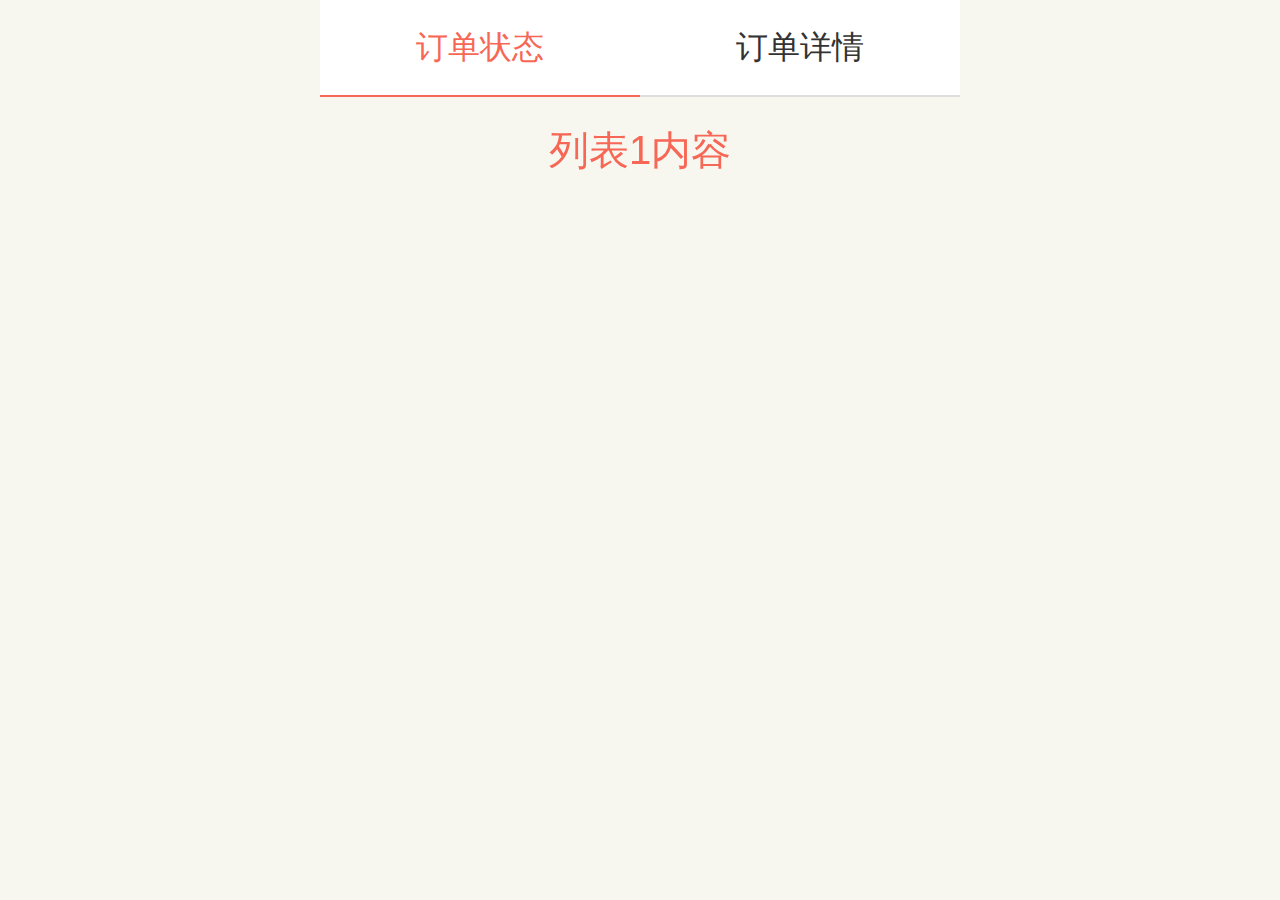
<file: tab_demo/index.html>
<!DOCTYPE html>
<html>
<head lang="en">
    <!--设置网页编码-->
    <meta http-equiv="content-type" content="text/html; charset=UTF-8"/>
    <!--页面关键字-->
    <meta http-equiv="keywords" content=""/>
    <meta name="viewport" content="width=device-width, initial-scale=1.0, user-scalable=0, minimum-scale=1.0, maximum-scale=1.0">
    <!--640宽meta头-->
    <meta name="viewport" content="target-densitydpi=device-dpi, width=640px, user-scalable=no">
    <!-- 删除默认的苹果工具栏和菜单栏 -->
    <meta name="apple-mobile-web-app-capable" content="yes">
    <!-- 苹果手机顶部为黑色 -->
    <meta name="apple-mobile-web-status-bar-style" content="block" />
    <!-- 屏蔽浏览器自动识别数字为电话号码 -->
    <meta name="fromat-detecition" content="telephone=no" />
    <title>订单</title>
    <link href="css/swiper.min.css" rel="stylesheet">
    <link href="css/style.css" rel="stylesheet">

</head>
<body>
<div class="wrapper">

    <!--列表切换选项卡-->
    <div class="maple-tab clearFix">
        <ul>
            <li class="active"><p class="m-border-right">订单状态</p></li>
            <li><p>订单详情</p></li>
        </ul>
    </div>

    <!--列表内容-->
    <div class="swiper-container">
        <div class="swiper-wrapper">
            <div class="swiper-slide tab-content-1">列表1内容</div>
            <div class="swiper-slide tab-content-2">列表2内容</div>
        </div>
    </div>
</div>
<script src="js/jquery-1.7.2.min.js"></script>
<script src="js/swiper.jquery.min.js"></script>
<script>
    $(function () {
        var mySwiper = new Swiper('.swiper-container', {
            onSlideChangeEnd: function (swiper) {
                var j=mySwiper.activeIndex;
                $('.maple-tab li, .maple-tab2 li').removeClass('active').eq(j).addClass('active');
            }
        })
        /*列表切换*/
        $('.maple-tab li, .maple-tab2 li').on('click', function (e) {
            e.preventDefault();
            //得到当前索引
            var i=$(this).index();
            $('.maple-tab li, .maple-tab2 li').removeClass('active').eq(i).addClass('active');
            mySwiper.slideTo(i,1000,false);
        });
    });
</script>

</body>
</html>
</file>
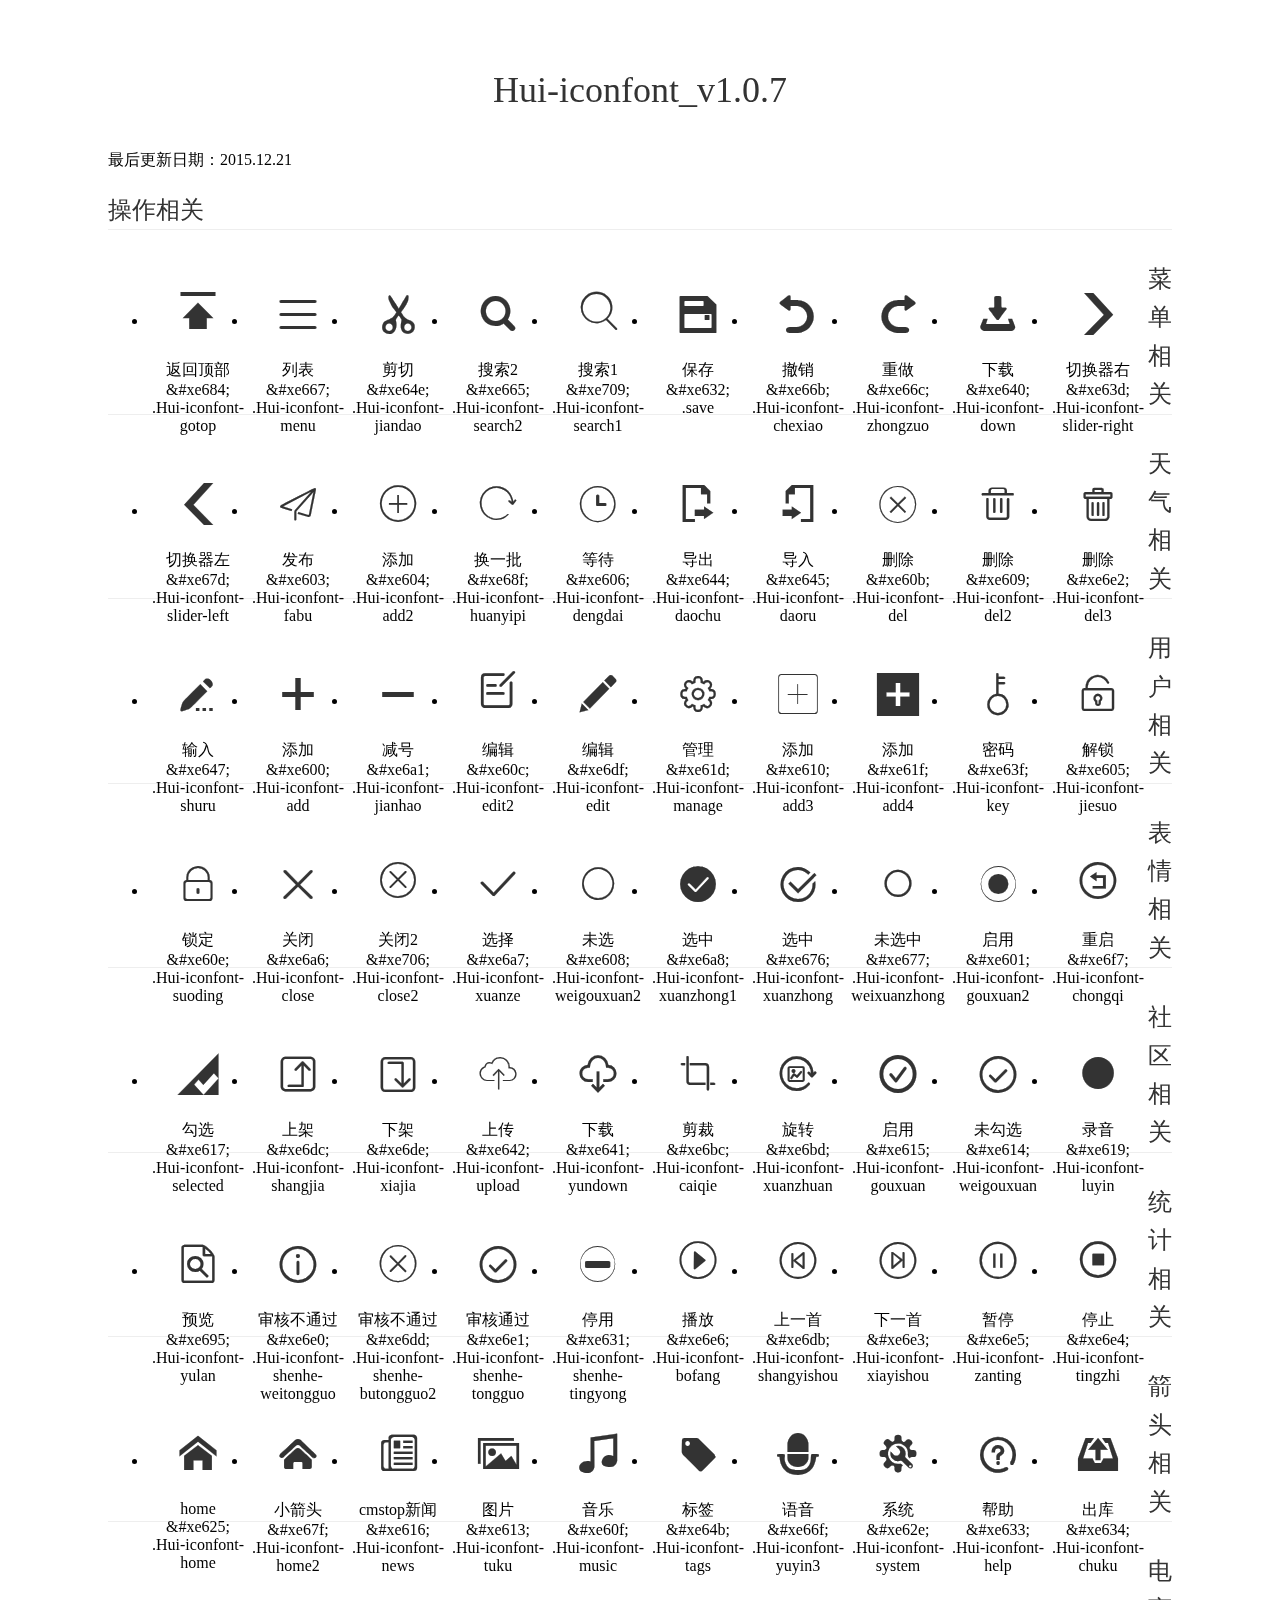
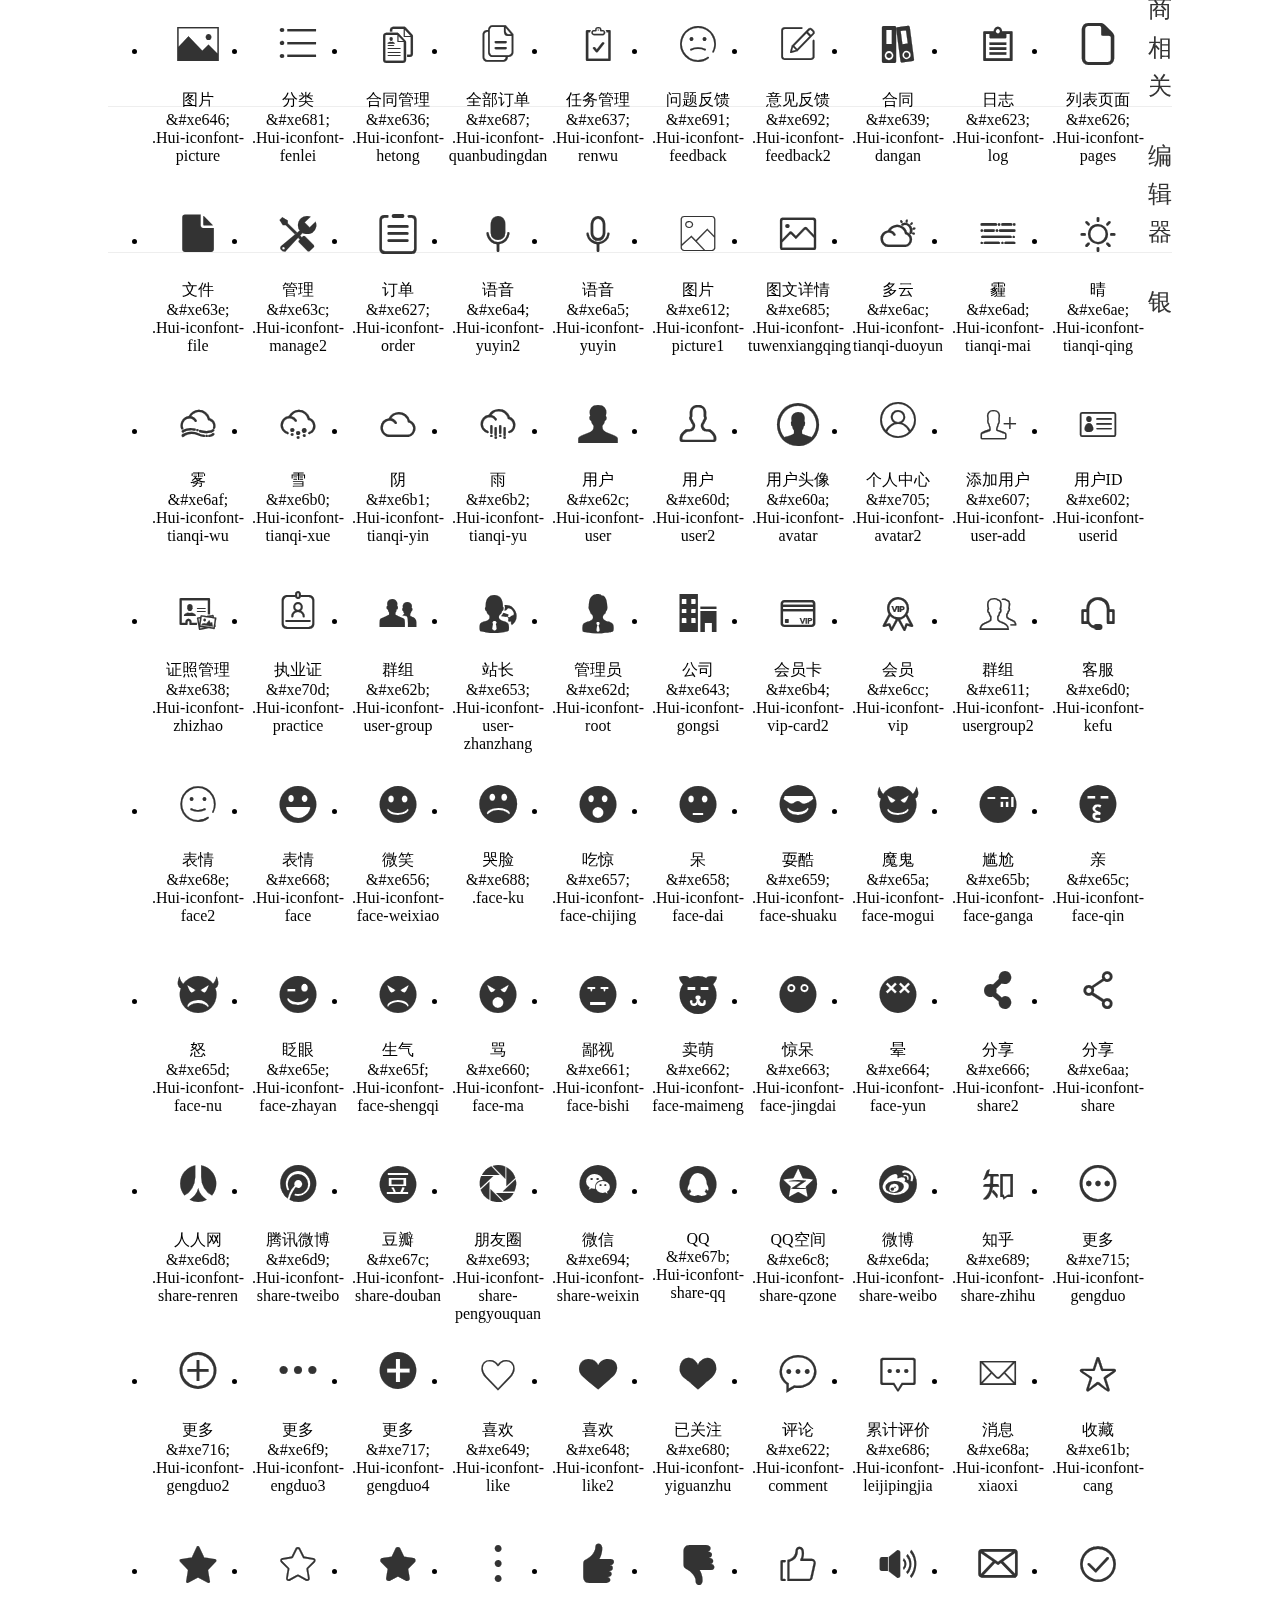
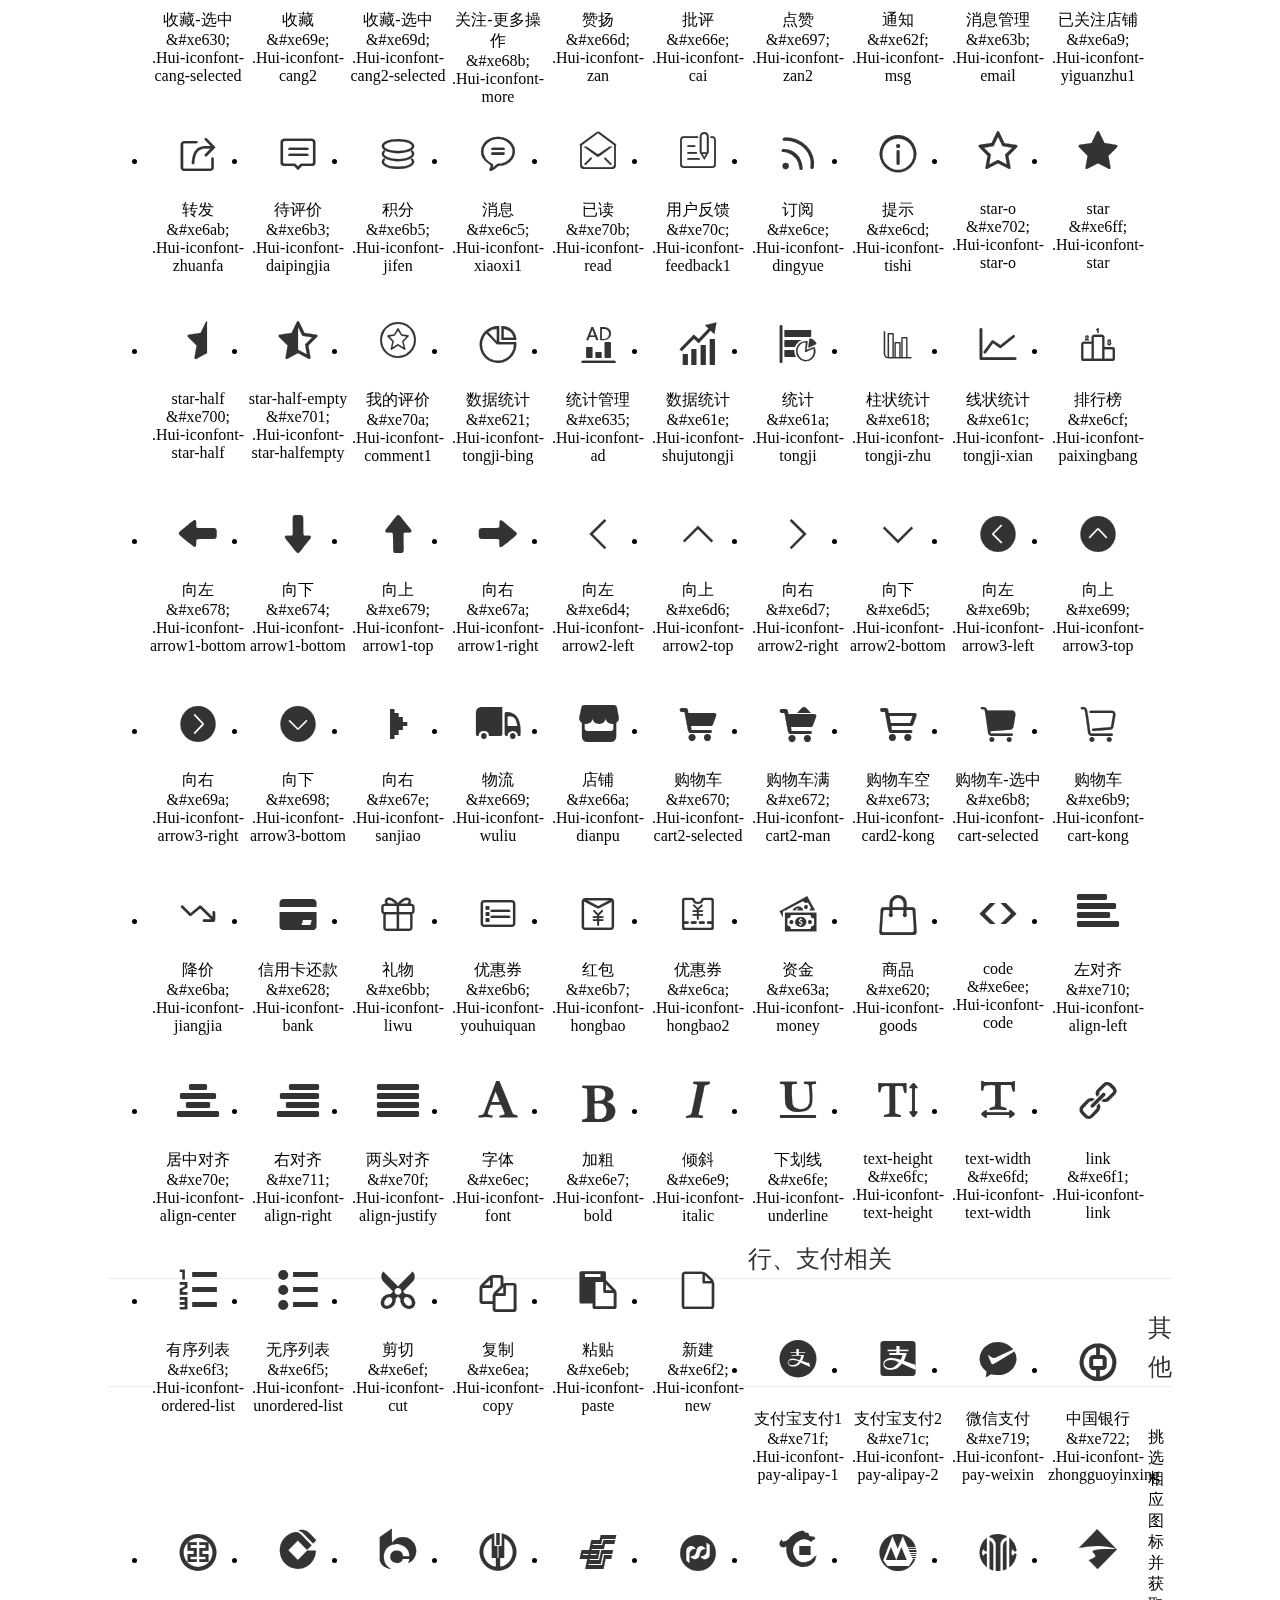
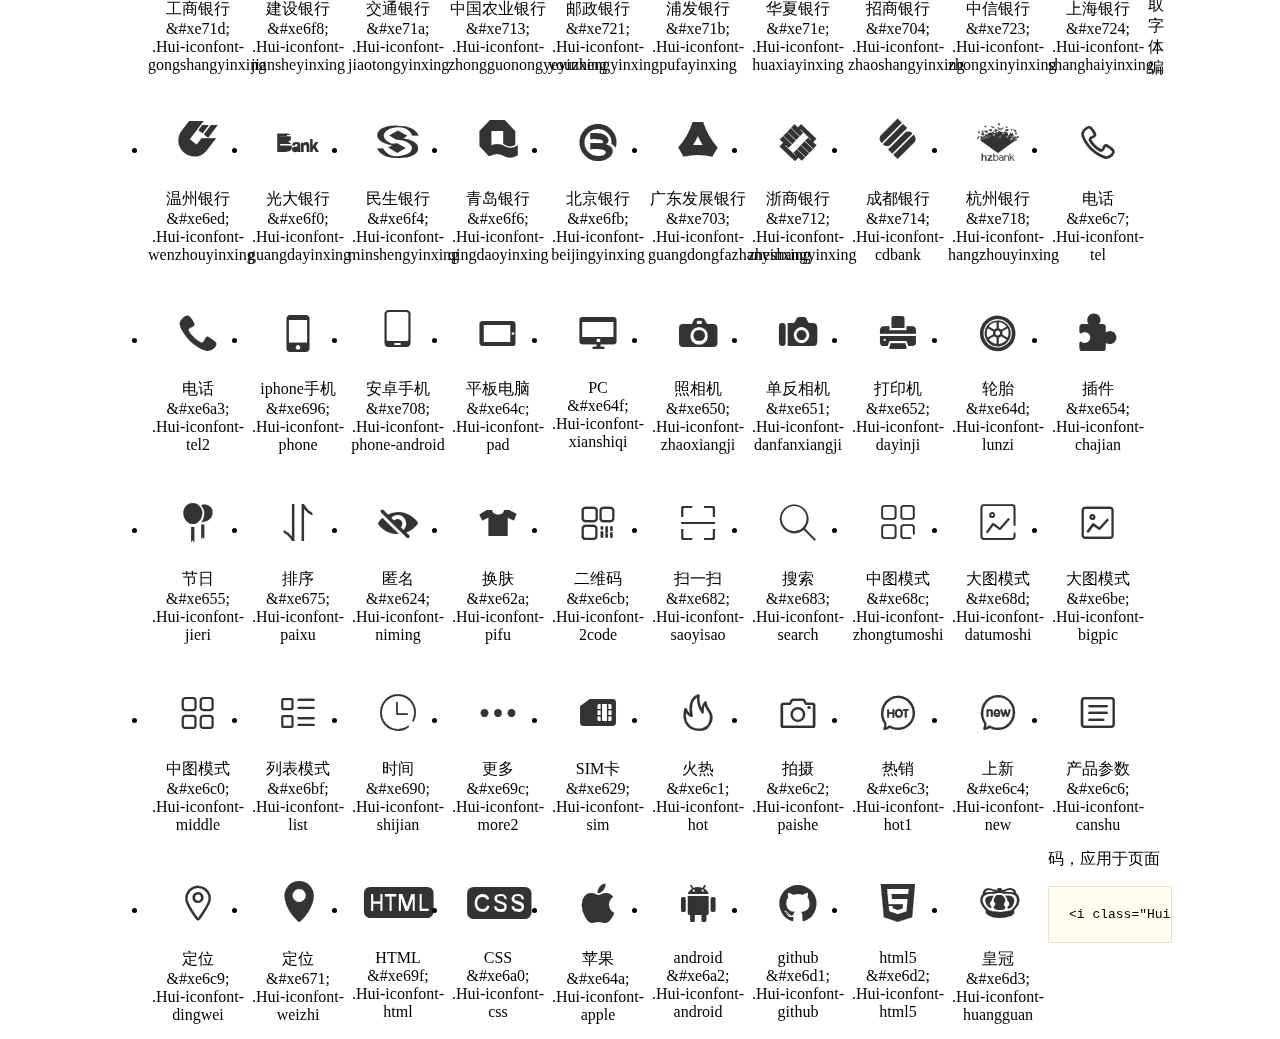
<file: H-ui.admin_2.5.6/lib/Hui-iconfont/1.0.7/demo.html>
<!DOCTYPE html>
<html>
<head>
<meta charset="utf-8"/>
<title>IconFont</title>
<link href="http://static.h-ui.net/h-ui/css/H-ui.min.css" rel="stylesheet" type="text/css" />
<link rel="stylesheet" href="iconfont.css">
<style type="text/css">
.main {padding: 30px 100px;}
.main h1{font-size:36px; line-height:1.6; color:#333; text-align:center;margin-bottom:30px; font-weight:normal}
.main h2{ font-size:24px;line-height:1.6;color:#333;margin-bottom:30px; border-bottom: 1px solid #eee; font-weight:normal}

.helps { margin-top: 40px}
.helps pre{padding: 20px;margin: 10px 0;border: solid 1px #e7e1cd;background-color: #fffdef;overflow: auto}
.icon_lists li{float: left;width: 100px;height: 190px;text-align: center}
.icon_lists .Hui-iconfont{font-size: 42px;line-height: 100px;margin: 10px 0;color: #333;-webkit-transition: font-size 0.25s ease-out 0s;-moz-transition: font-size 0.25s ease-out 0s;transition: font-size 0.25s ease-out 0s}
.icon_lists .Hui-iconfont:hover { font-size: 100px}
</style>
</head>
<body>
<div class="main">
	<h1>Hui-iconfont_v1.0.7</h1>
	<p class="text-c c-999">最后更新日期：2015.12.21</p>
	<h2>操作相关</h2>
	<ul class="icon_lists cl">
		<li> <i class="icon Hui-iconfont">&#xe684;</i>
			<div class="name">返回顶部</div>
			<div class="code">&amp;#xe684;</div>
			<div class="fontclass">.Hui-iconfont-gotop</div>
		</li>
		<li><i class="icon Hui-iconfont">&#xe667;</i>
            <div class="name">列表</div>
            <div class="code">&amp;#xe667;</div>
            <div class="fontclass">.Hui-iconfont-menu</div>
        </li>
		<li> <i class="icon Hui-iconfont">&#xe64e;</i>
			<div class="name">剪切</div>
			<div class="code">&amp;#xe64e;</div>
			<div class="fontclass">.Hui-iconfont-jiandao</div>
		</li>
		<li> <i class="icon Hui-iconfont">&#xe665;</i>
			<div class="name">搜索2</div>
			<div class="code">&amp;#xe665;</div>
			<div class="fontclass">.Hui-iconfont-search2</div>
		</li>
		<li>
        	<i class="icon Hui-iconfont">&#xe709;</i>
            <div class="name">搜索1</div>
            <div class="code">&amp;#xe709;</div>
            <div class="fontclass">.Hui-iconfont-search1</div>
        </li>
		<li> <i class="icon Hui-iconfont">&#xe632;</i>
			<div class="name">保存</div>
			<div class="code">&amp;#xe632;</div>
			<div class="fontclass">.save</div>
		</li>
		<li> <i class="icon Hui-iconfont">&#xe66b;</i>
			<div class="name">撤销</div>
			<div class="code">&amp;#xe66b;</div>
			<div class="fontclass">.Hui-iconfont-chexiao</div>
		</li>
		<li> <i class="icon Hui-iconfont">&#xe66c;</i>
			<div class="name">重做</div>
			<div class="code">&amp;#xe66c;</div>
			<div class="fontclass">.Hui-iconfont-zhongzuo</div>
		</li>
		<li> <i class="icon Hui-iconfont">&#xe640;</i>
			<div class="name">下载</div>
			<div class="code">&amp;#xe640;</div>
			<div class="fontclass">.Hui-iconfont-down</div>
		</li>
		<li> <i class="icon Hui-iconfont">&#xe63d;</i>
			<div class="name">切换器右</div>
			<div class="code">&amp;#xe63d;</div>
			<div class="fontclass">.Hui-iconfont-slider-right</div>
		</li>
		<li> <i class="icon Hui-iconfont">&#xe67d;</i>
			<div class="name">切换器左</div>
			<div class="code">&amp;#xe67d;</div>
			<div class="fontclass">.Hui-iconfont-slider-left</div>
		</li>
		<li> <i class="icon Hui-iconfont">&#xe603;</i>
			<div class="name">发布</div>
			<div class="code">&amp;#xe603;</div>
			<div class="fontclass">.Hui-iconfont-fabu</div>
		</li>
		<li> <i class="icon Hui-iconfont">&#xe604;</i>
			<div class="name">添加</div>
			<div class="code">&amp;#xe604;</div>
			<div class="fontclass">.Hui-iconfont-add2</div>
		</li>
		<li> <i class="icon Hui-iconfont">&#xe68f;</i>
			<div class="name">换一批</div>
			<div class="code">&amp;#xe68f;</div>
			<div class="fontclass">.Hui-iconfont-huanyipi</div>
		</li>
		<li> <i class="icon Hui-iconfont">&#xe606;</i>
			<div class="name">等待</div>
			<div class="code">&amp;#xe606;</div>
			<div class="fontclass">.Hui-iconfont-dengdai</div>
		</li>
		<li> <i class="icon Hui-iconfont">&#xe644;</i>
			<div class="name">导出</div>
			<div class="code">&amp;#xe644;</div>
			<div class="fontclass">.Hui-iconfont-daochu</div>
		</li>
		<li> <i class="icon Hui-iconfont">&#xe645;</i>
			<div class="name">导入</div>
			<div class="code">&amp;#xe645;</div>
			<div class="fontclass">.Hui-iconfont-daoru</div>
		</li>
		<li> <i class="icon Hui-iconfont">&#xe60b;</i>
			<div class="name">删除</div>
			<div class="code">&amp;#xe60b;</div>
			<div class="fontclass">.Hui-iconfont-del</div>
		</li>
		<li> <i class="icon Hui-iconfont">&#xe609;</i>
			<div class="name">删除</div>
			<div class="code">&amp;#xe609;</div>
			<div class="fontclass">.Hui-iconfont-del2</div>
		</li>
		<li> <i class="icon Hui-iconfont">&#xe6e2;</i>
			<div class="name">删除</div>
			<div class="code">&amp;#xe6e2;</div>
			<div class="fontclass">.Hui-iconfont-del3</div>
		</li>
		<li> <i class="icon Hui-iconfont">&#xe647;</i>
			<div class="name">输入</div>
			<div class="code">&amp;#xe647;</div>
			<div class="fontclass">.Hui-iconfont-shuru</div>
		</li>
		<li> <i class="icon Hui-iconfont">&#xe600;</i>
			<div class="name">添加</div>
			<div class="code">&amp;#xe600;</div>
			<div class="fontclass">.Hui-iconfont-add</div>
		</li>
		<li> <i class="icon Hui-iconfont">&#xe6a1;</i>
			<div class="name">减号</div>
			<div class="code">&amp;#xe6a1;</div>
			<div class="fontclass">.Hui-iconfont-jianhao</div>
		</li>
		<li> <i class="icon Hui-iconfont">&#xe60c;</i>
			<div class="name">编辑</div>
			<div class="code">&amp;#xe60c;</div>
			<div class="fontclass">.Hui-iconfont-edit2</div>
		</li>
		<li> <i class="icon Hui-iconfont">&#xe6df;</i>
			<div class="name">编辑</div>
			<div class="code">&amp;#xe6df;</div>
			<div class="fontclass">.Hui-iconfont-edit</div>
		</li>
		<li> <i class="icon Hui-iconfont">&#xe61d;</i>
			<div class="name">管理</div>
			<div class="code">&amp;#xe61d;</div>
			<div class="fontclass">.Hui-iconfont-manage</div>
		</li>
		<li> <i class="icon Hui-iconfont">&#xe610;</i>
			<div class="name">添加</div>
			<div class="code">&amp;#xe610;</div>
			<div class="fontclass">.Hui-iconfont-add3</div>
		</li>
		<li> <i class="icon Hui-iconfont">&#xe61f;</i>
			<div class="name">添加</div>
			<div class="code">&amp;#xe61f;</div>
			<div class="fontclass">.Hui-iconfont-add4</div>
		</li>
		<li> <i class="icon Hui-iconfont">&#xe63f;</i>
			<div class="name">密码</div>
			<div class="code">&amp;#xe63f;</div>
			<div class="fontclass">.Hui-iconfont-key</div>
		</li>
		<li> <i class="icon Hui-iconfont">&#xe605;</i>
			<div class="name">解锁</div>
			<div class="code">&amp;#xe605;</div>
			<div class="fontclass">.Hui-iconfont-jiesuo</div>
		</li>
		<li> <i class="icon Hui-iconfont">&#xe60e;</i>
			<div class="name">锁定</div>
			<div class="code">&amp;#xe60e;</div>
			<div class="fontclass">.Hui-iconfont-suoding</div>
		</li>
		<li> <i class="icon Hui-iconfont">&#xe6a6;</i>
			<div class="name">关闭</div>
			<div class="code">&amp;#xe6a6;</div>
			<div class="fontclass">.Hui-iconfont-close</div>
		</li>
		<li>
        	<i class="icon Hui-iconfont">&#xe706;</i>
            <div class="name">关闭2</div>
            <div class="code">&amp;#xe706;</div>
            <div class="fontclass">.Hui-iconfont-close2</div>
        </li>
		<li> <i class="icon Hui-iconfont">&#xe6a7;</i>
			<div class="name">选择</div>
			<div class="code">&amp;#xe6a7;</div>
			<div class="fontclass">.Hui-iconfont-xuanze</div>
		</li>
		<li> <i class="icon Hui-iconfont">&#xe608;</i>
			<div class="name">未选</div>
			<div class="code">&amp;#xe608;</div>
			<div class="fontclass">.Hui-iconfont-weigouxuan2</div>
		</li>
		<li> <i class="icon Hui-iconfont">&#xe6a8;</i>
			<div class="name">选中</div>
			<div class="code">&amp;#xe6a8;</div>
			<div class="fontclass">.Hui-iconfont-xuanzhong1</div>
		</li>
		<li> <i class="icon Hui-iconfont">&#xe676;</i>
			<div class="name">选中</div>
			<div class="code">&amp;#xe676;</div>
			<div class="fontclass">.Hui-iconfont-xuanzhong</div>
		</li>
		<li> <i class="icon Hui-iconfont">&#xe677;</i>
			<div class="name">未选中</div>
			<div class="code">&amp;#xe677;</div>
			<div class="fontclass">.Hui-iconfont-weixuanzhong</div>
		</li>
		<li> <i class="icon Hui-iconfont">&#xe601;</i>
			<div class="name">启用</div>
			<div class="code">&amp;#xe601;</div>
			<div class="fontclass">.Hui-iconfont-gouxuan2</div>
		</li>
		<li> <i class="icon Hui-iconfont">&#xe6f7;</i>
			<div class="name">重启</div>
			<div class="code">&amp;#xe6f7;</div>
			<div class="fontclass">.Hui-iconfont-chongqi</div>
		</li>
		<li> <i class="icon Hui-iconfont">&#xe617;</i>
			<div class="name">勾选</div>
			<div class="code">&amp;#xe617;</div>
			<div class="fontclass">.Hui-iconfont-selected</div>
		</li>
		<li> <i class="icon Hui-iconfont">&#xe6dc;</i>
			<div class="name">上架</div>
			<div class="code">&amp;#xe6dc;</div>
			<div class="fontclass">.Hui-iconfont-shangjia</div>
		</li>
		<li> <i class="icon Hui-iconfont">&#xe6de;</i>
			<div class="name">下架</div>
			<div class="code">&amp;#xe6de;</div>
			<div class="fontclass">.Hui-iconfont-xiajia</div>
		</li>
		<li> <i class="icon Hui-iconfont">&#xe642;</i>
			<div class="name">上传</div>
			<div class="code">&amp;#xe642;</div>
			<div class="fontclass">.Hui-iconfont-upload</div>
		</li>
		<li> <i class="icon Hui-iconfont">&#xe641;</i>
			<div class="name">下载</div>
			<div class="code">&amp;#xe641;</div>
			<div class="fontclass">.Hui-iconfont-yundown</div>
		</li>
		<li> <i class="icon Hui-iconfont">&#xe6bc;</i>
			<div class="name">剪裁</div>
			<div class="code">&amp;#xe6bc;</div>
			<div class="fontclass">.Hui-iconfont-caiqie</div>
		</li>
		<li> <i class="icon Hui-iconfont">&#xe6bd;</i>
			<div class="name">旋转</div>
			<div class="code">&amp;#xe6bd;</div>
			<div class="fontclass">.Hui-iconfont-xuanzhuan</div>
		</li>
		<li> <i class="icon Hui-iconfont">&#xe615;</i>
			<div class="name">启用</div>
			<div class="code">&amp;#xe615;</div>
			<div class="fontclass">.Hui-iconfont-gouxuan</div>
		</li>
		<li> <i class="icon Hui-iconfont">&#xe6e1;</i>
			<div class="name">未勾选</div>
			<div class="code">&amp;#xe614;</div>
			<div class="fontclass">.Hui-iconfont-weigouxuan</div>
		</li>
		<li> <i class="icon Hui-iconfont">&#xe619;</i>
			<div class="name">录音</div>
			<div class="code">&amp;#xe619;</div>
			<div class="fontclass">.Hui-iconfont-luyin</div>
		</li>
		
		<li> <i class="icon Hui-iconfont">&#xe695;</i>
			<div class="name">预览</div>
			<div class="code">&amp;#xe695;</div>
			<div class="fontclass">.Hui-iconfont-yulan</div>
		</li>
		<li> <i class="icon Hui-iconfont">&#xe6e0;</i>
			<div class="name">审核不通过</div>
			<div class="code">&amp;#xe6e0;</div>
			<div class="fontclass">.Hui-iconfont-shenhe-weitongguo</div>
		</li>
		<li> <i class="icon Hui-iconfont">&#xe6dd;</i>
			<div class="name">审核不通过</div>
			<div class="code">&amp;#xe6dd;</div>
			<div class="fontclass">.Hui-iconfont-shenhe-butongguo2</div>
		</li>
		<li> <i class="icon Hui-iconfont">&#xe6e1;</i>
			<div class="name">审核通过</div>
			<div class="code">&amp;#xe6e1;</div>
			<div class="fontclass">.Hui-iconfont-shenhe-tongguo</div>
		</li>
		<li>
			<i class="icon Hui-iconfont">&#xe631;</i>
			<div class="name">停用</div>
			<div class="code">&amp;#xe631;</div>
			<div class="fontclass">.Hui-iconfont-shenhe-tingyong</div>
		</li>
		<li>
            <i class="icon Hui-iconfont">&#xe6e6;</i>
            <div class="name">播放</div>
            <div class="code">&amp;#xe6e6;</div>
            <div class="fontclass">.Hui-iconfont-bofang</div>
        </li>
        <li>
        	<i class="icon Hui-iconfont">&#xe6db;</i>
            <div class="name">上一首</div>
            <div class="code">&amp;#xe6db;</div>
            <div class="fontclass">.Hui-iconfont-shangyishou</div>
        </li>
        <li>
        	<i class="icon Hui-iconfont">&#xe6e3;</i>
            <div class="name">下一首</div>
            <div class="code">&amp;#xe6e3;</div>
            <div class="fontclass">.Hui-iconfont-xiayishou</div>
        </li>
        <li>
        	<i class="icon Hui-iconfont">&#xe6e5;</i>
            <div class="name">暂停</div>
            <div class="code">&amp;#xe6e5;</div>
            <div class="fontclass">.Hui-iconfont-zanting</div>
        </li>
        <li>
        	<i class="icon Hui-iconfont">&#xe6e4;</i>
            <div class="name">停止</div>
            <div class="code">&amp;#xe6e4;</div>
            <div class="fontclass">.Hui-iconfont-tingzhi</div>
        </li>
	</ul>
	<h2>菜单相关</h2>
	<ul class="icon_lists cl">
		<li> <i class="icon Hui-iconfont">&#xe625;</i>
			<div class="name">home</div>
			<div class="code">&amp;#xe625;</div>
			<div class="fontclass">.Hui-iconfont-home</div>
		</li>
		<li> <i class="icon Hui-iconfont">&#xe67f;</i>
			<div class="name">小箭头</div>
			<div class="code">&amp;#xe67f;</div>
			<div class="fontclass">.Hui-iconfont-home2</div>
		</li>
		<li> <i class="icon Hui-iconfont">&#xe616;</i>
			<div class="name">cmstop新闻</div>
			<div class="code">&amp;#xe616;</div>
			<div class="fontclass">.Hui-iconfont-news</div>
		</li>
		<li> <i class="icon Hui-iconfont">&#xe613;</i>
			<div class="name">图片</div>
			<div class="code">&amp;#xe613;</div>
			<div class="fontclass">.Hui-iconfont-tuku</div>
		</li>
		<li> <i class="icon Hui-iconfont">&#xe60f;</i>
			<div class="name">音乐</div>
			<div class="code">&amp;#xe60f;</div>
			<div class="fontclass">.Hui-iconfont-music</div>
		</li>
		<li> <i class="icon Hui-iconfont">&#xe64b;</i>
			<div class="name">标签</div>
			<div class="code">&amp;#xe64b;</div>
			<div class="fontclass">.Hui-iconfont-tags</div>
		</li>
		<li> <i class="icon Hui-iconfont">&#xe66f;</i>
			<div class="name">语音</div>
			<div class="code">&amp;#xe66f;</div>
			<div class="fontclass">.Hui-iconfont-yuyin3</div>
		</li>
		<li> <i class="icon Hui-iconfont">&#xe62e;</i>
			<div class="name">系统</div>
			<div class="code">&amp;#xe62e;</div>
			<div class="fontclass">.Hui-iconfont-system</div>
		</li>
		<li> <i class="icon Hui-iconfont">&#xe633;</i>
			<div class="name">帮助</div>
			<div class="code">&amp;#xe633;</div>
			<div class="fontclass">.Hui-iconfont-help</div>
		</li>
		<li> <i class="icon Hui-iconfont">&#xe634;</i>
			<div class="name">出库</div>
			<div class="code">&amp;#xe634;</div>
			<div class="fontclass">.Hui-iconfont-chuku</div>
		</li>
		<li> <i class="icon Hui-iconfont">&#xe646;</i>
			<div class="name">图片</div>
			<div class="code">&amp;#xe646;</div>
			<div class="fontclass">.Hui-iconfont-picture</div>
		</li>
		<li> <i class="icon Hui-iconfont">&#xe681;</i>
			<div class="name">分类</div>
			<div class="code">&amp;#xe681;</div>
			<div class="fontclass">.Hui-iconfont-fenlei</div>
		</li>
		<li> <i class="icon Hui-iconfont">&#xe636;</i>
			<div class="name">合同管理</div>
			<div class="code">&amp;#xe636;</div>
			<div class="fontclass">.Hui-iconfont-hetong</div>
		</li>
		<li> <i class="icon Hui-iconfont">&#xe687;</i>
			<div class="name">全部订单</div>
			<div class="code">&amp;#xe687;</div>
			<div class="fontclass">.Hui-iconfont-quanbudingdan</div>
		</li>
		<li> <i class="icon Hui-iconfont">&#xe637;</i>
			<div class="name">任务管理</div>
			<div class="code">&amp;#xe637;</div>
			<div class="fontclass">.Hui-iconfont-renwu</div>
		</li>
		<li> <i class="icon Hui-iconfont">&#xe691;</i>
			<div class="name">问题反馈</div>
			<div class="code">&amp;#xe691;</div>
			<div class="fontclass">.Hui-iconfont-feedback</div>
		</li>
		<li> <i class="icon Hui-iconfont">&#xe692;</i>
			<div class="name">意见反馈</div>
			<div class="code">&amp;#xe692;</div>
			<div class="fontclass">.Hui-iconfont-feedback2</div>
		</li>
		<li> <i class="icon Hui-iconfont">&#xe639;</i>
			<div class="name">合同</div>
			<div class="code">&amp;#xe639;</div>
			<div class="fontclass">.Hui-iconfont-dangan</div>
		</li>
		<li> <i class="icon Hui-iconfont">&#xe623;</i>
			<div class="name">日志</div>
			<div class="code">&amp;#xe623;</div>
			<div class="fontclass">.Hui-iconfont-log</div>
		</li>
		<li> <i class="icon Hui-iconfont">&#xe626;</i>
			<div class="name">列表页面</div>
			<div class="code">&amp;#xe626;</div>
			<div class="fontclass">.Hui-iconfont-pages</div>
		</li>
		<li> <i class="icon Hui-iconfont">&#xe63e;</i>
			<div class="name">文件</div>
			<div class="code">&amp;#xe63e;</div>
			<div class="fontclass">.Hui-iconfont-file</div>
		</li>
		<li> <i class="icon Hui-iconfont">&#xe63c;</i>
			<div class="name">管理</div>
			<div class="code">&amp;#xe63c;</div>
			<div class="fontclass">.Hui-iconfont-manage2</div>
		</li>
		<li> <i class="icon Hui-iconfont">&#xe627;</i>
			<div class="name">订单</div>
			<div class="code">&amp;#xe627;</div>
			<div class="fontclass">.Hui-iconfont-order</div>
		</li>
		<li> <i class="icon Hui-iconfont">&#xe6a4;</i>
			<div class="name">语音</div>
			<div class="code">&amp;#xe6a4;</div>
			<div class="fontclass">.Hui-iconfont-yuyin2</div>
		</li>
		<li> <i class="icon Hui-iconfont">&#xe6a5;</i>
			<div class="name">语音</div>
			<div class="code">&amp;#xe6a5;</div>
			<div class="fontclass">.Hui-iconfont-yuyin</div>
		</li>
		<li> <i class="icon Hui-iconfont">&#xe612;</i>
			<div class="name">图片</div>
			<div class="code">&amp;#xe612;</div>
			<div class="fontclass">.Hui-iconfont-picture1</div>
		</li>
		<li> <i class="icon Hui-iconfont">&#xe685;</i>
			<div class="name">图文详情</div>
			<div class="code">&amp;#xe685;</div>
			<div class="fontclass">.Hui-iconfont-tuwenxiangqing</div>
		</li>
	</ul>
	<h2>天气相关</h2>
	<ul class="icon_lists cl">
		<li> <i class="icon Hui-iconfont">&#xe6ac;</i>
			<div class="name">多云</div>
			<div class="code">&amp;#xe6ac;</div>
			<div class="fontclass">.Hui-iconfont-tianqi-duoyun</div>
		</li>
		<li> <i class="icon Hui-iconfont">&#xe6ad;</i>
			<div class="name">霾</div>
			<div class="code">&amp;#xe6ad;</div>
			<div class="fontclass">.Hui-iconfont-tianqi-mai</div>
		</li>
		<li> <i class="icon Hui-iconfont">&#xe6ae;</i>
			<div class="name">晴</div>
			<div class="code">&amp;#xe6ae;</div>
			<div class="fontclass">.Hui-iconfont-tianqi-qing</div>
		</li>
		<li> <i class="icon Hui-iconfont">&#xe6af;</i>
			<div class="name">雾</div>
			<div class="code">&amp;#xe6af;</div>
			<div class="fontclass">.Hui-iconfont-tianqi-wu</div>
		</li>
		<li> <i class="icon Hui-iconfont">&#xe6b0;</i>
			<div class="name">雪</div>
			<div class="code">&amp;#xe6b0;</div>
			<div class="fontclass">.Hui-iconfont-tianqi-xue</div>
		</li>
		<li> <i class="icon Hui-iconfont">&#xe6b1;</i>
			<div class="name">阴</div>
			<div class="code">&amp;#xe6b1;</div>
			<div class="fontclass">.Hui-iconfont-tianqi-yin</div>
		</li>
		<li> <i class="icon Hui-iconfont">&#xe6b2;</i>
			<div class="name">雨</div>
			<div class="code">&amp;#xe6b2;</div>
			<div class="fontclass">.Hui-iconfont-tianqi-yu</div>
		</li>
	</ul>
	<h2>用户相关</h2>
	<ul class="icon_lists cl">
		<li> <i class="icon Hui-iconfont">&#xe62c;</i>
			<div class="name">用户</div>
			<div class="code">&amp;#xe62c;</div>
			<div class="fontclass">.Hui-iconfont-user</div>
		</li>
		<li> <i class="icon Hui-iconfont">&#xe60d;</i>
			<div class="name">用户</div>
			<div class="code">&amp;#xe60d;</div>
			<div class="fontclass">.Hui-iconfont-user2</div>
		</li>
		<li> <i class="icon Hui-iconfont">&#xe60a;</i>
			<div class="name">用户头像</div>
			<div class="code">&amp;#xe60a;</div>
			<div class="fontclass">.Hui-iconfont-avatar</div>
		</li>
		<li>
        	<i class="icon Hui-iconfont">&#xe705;</i>
            <div class="name">个人中心</div>
            <div class="code">&amp;#xe705;</div>
            <div class="fontclass">.Hui-iconfont-avatar2</div>
        </li>
		<li> <i class="icon Hui-iconfont">&#xe607;</i>
			<div class="name">添加用户</div>
			<div class="code">&amp;#xe607;</div>
			<div class="fontclass">.Hui-iconfont-user-add</div>
		</li>
		<li> <i class="icon Hui-iconfont">&#xe602;</i>
			<div class="name">用户ID</div>
			<div class="code">&amp;#xe602;</div>
			<div class="fontclass">.Hui-iconfont-userid</div>
		</li>
		<li> <i class="icon Hui-iconfont">&#xe638;</i>
			<div class="name">证照管理</div>
			<div class="code">&amp;#xe638;</div>
			<div class="fontclass">.Hui-iconfont-zhizhao</div>
		</li>
		<li>
        	<i class="icon Hui-iconfont">&#xe70d;</i>
            <div class="name">执业证</div>
            <div class="code">&amp;#xe70d;</div>
            <div class="fontclass">.Hui-iconfont-practice</div>
        </li>
		<li> <i class="icon Hui-iconfont">&#xe62b;</i>
			<div class="name">群组</div>
			<div class="code">&amp;#xe62b;</div>
			<div class="fontclass">.Hui-iconfont-user-group</div>
		</li>
		<li> <i class="icon Hui-iconfont">&#xe653;</i>
			<div class="name">站长</div>
			<div class="code">&amp;#xe653;</div>
			<div class="fontclass">.Hui-iconfont-user-zhanzhang</div>
		</li>
		<li> <i class="icon Hui-iconfont">&#xe62d;</i>
			<div class="name">管理员</div>
			<div class="code">&amp;#xe62d;</div>
			<div class="fontclass">.Hui-iconfont-root</div>
		</li>
		<li> <i class="icon Hui-iconfont">&#xe643;</i>
			<div class="name">公司</div>
			<div class="code">&amp;#xe643;</div>
			<div class="fontclass">.Hui-iconfont-gongsi</div>
		</li>
		<li> <i class="icon Hui-iconfont">&#xe6b4;</i>
			<div class="name">会员卡</div>
			<div class="code">&amp;#xe6b4;</div>
			<div class="fontclass">.Hui-iconfont-vip-card2</div>
		</li>
		<li> <i class="icon Hui-iconfont">&#xe6cc;</i>
			<div class="name">会员</div>
			<div class="code">&amp;#xe6cc;</div>
			<div class="fontclass">.Hui-iconfont-vip</div>
		</li>
		<li> <i class="icon Hui-iconfont">&#xe611;</i>
			<div class="name">群组</div>
			<div class="code">&amp;#xe611;</div>
			<div class="fontclass">.Hui-iconfont-usergroup2</div>
		</li>
		<li> <i class="icon Hui-iconfont">&#xe6d0;</i>
			<div class="name">客服</div>
			<div class="code">&amp;#xe6d0;</div>
			<div class="fontclass">.Hui-iconfont-kefu</div>
		</li>
	</ul>
	<h2>表情相关</h2>
	<ul class="icon_lists cl">
		<li> <i class="icon Hui-iconfont">&#xe68e;</i>
			<div class="name">表情</div>
			<div class="code">&amp;#xe68e;</div>
			<div class="fontclass">.Hui-iconfont-face2</div>
		</li>
		<li> <i class="icon Hui-iconfont">&#xe668;</i>
			<div class="name">表情</div>
			<div class="code">&amp;#xe668;</div>
			<div class="fontclass">.Hui-iconfont-face</div>
		</li>
		<li> <i class="icon Hui-iconfont">&#xe656;</i>
			<div class="name">微笑</div>
			<div class="code">&amp;#xe656;</div>
			<div class="fontclass">.Hui-iconfont-face-weixiao</div>
		</li>
		<li> <i class="icon Hui-iconfont">&#xe688;</i>
			<div class="name">哭脸</div>
			<div class="code">&amp;#xe688;</div>
			<div class="fontclass">.face-ku</div>
		</li>
		<li> <i class="icon Hui-iconfont">&#xe657;</i>
			<div class="name">吃惊</div>
			<div class="code">&amp;#xe657;</div>
			<div class="fontclass">.Hui-iconfont-face-chijing</div>
		</li>
		<li> <i class="icon Hui-iconfont">&#xe658;</i>
			<div class="name">呆</div>
			<div class="code">&amp;#xe658;</div>
			<div class="fontclass">.Hui-iconfont-face-dai</div>
		</li>
		<li> <i class="icon Hui-iconfont">&#xe659;</i>
			<div class="name">耍酷</div>
			<div class="code">&amp;#xe659;</div>
			<div class="fontclass">.Hui-iconfont-face-shuaku</div>
		</li>
		<li> <i class="icon Hui-iconfont">&#xe65a;</i>
			<div class="name">魔鬼</div>
			<div class="code">&amp;#xe65a;</div>
			<div class="fontclass">.Hui-iconfont-face-mogui</div>
		</li>
		<li> <i class="icon Hui-iconfont">&#xe65b;</i>
			<div class="name">尴尬</div>
			<div class="code">&amp;#xe65b;</div>
			<div class="fontclass">.Hui-iconfont-face-ganga</div>
		</li>
		<li> <i class="icon Hui-iconfont">&#xe65c;</i>
			<div class="name">亲</div>
			<div class="code">&amp;#xe65c;</div>
			<div class="fontclass">.Hui-iconfont-face-qin</div>
		</li>
		<li> <i class="icon Hui-iconfont">&#xe65d;</i>
			<div class="name">怒</div>
			<div class="code">&amp;#xe65d;</div>
			<div class="fontclass">.Hui-iconfont-face-nu</div>
		</li>
		<li> <i class="icon Hui-iconfont">&#xe65e;</i>
			<div class="name">眨眼</div>
			<div class="code">&amp;#xe65e;</div>
			<div class="fontclass">.Hui-iconfont-face-zhayan</div>
		</li>
		<li> <i class="icon Hui-iconfont">&#xe65f;</i>
			<div class="name">生气</div>
			<div class="code">&amp;#xe65f;</div>
			<div class="fontclass">.Hui-iconfont-face-shengqi</div>
		</li>
		<li> <i class="icon Hui-iconfont">&#xe660;</i>
			<div class="name">骂</div>
			<div class="code">&amp;#xe660;</div>
			<div class="fontclass">.Hui-iconfont-face-ma</div>
		</li>
		<li> <i class="icon Hui-iconfont">&#xe661;</i>
			<div class="name">鄙视</div>
			<div class="code">&amp;#xe661;</div>
			<div class="fontclass">.Hui-iconfont-face-bishi</div>
		</li>
		<li> <i class="icon Hui-iconfont">&#xe662;</i>
			<div class="name">卖萌</div>
			<div class="code">&amp;#xe662;</div>
			<div class="fontclass">.Hui-iconfont-face-maimeng</div>
		</li>
		<li> <i class="icon Hui-iconfont">&#xe663;</i>
			<div class="name">惊呆</div>
			<div class="code">&amp;#xe663;</div>
			<div class="fontclass">.Hui-iconfont-face-jingdai</div>
		</li>
		<li> <i class="icon Hui-iconfont">&#xe664;</i>
			<div class="name">晕</div>
			<div class="code">&amp;#xe664;</div>
			<div class="fontclass">.Hui-iconfont-face-yun</div>
		</li>
	</ul>
	<h2>社区相关</h2>
	<ul class="icon_lists cl">
		<li> <i class="icon Hui-iconfont">&#xe666;</i>
			<div class="name">分享</div>
			<div class="code">&amp;#xe666;</div>
			<div class="fontclass">.Hui-iconfont-share2</div>
		</li>
		<li> <i class="icon Hui-iconfont">&#xe6aa;</i>
			<div class="name">分享</div>
			<div class="code">&amp;#xe6aa;</div>
			<div class="fontclass">.Hui-iconfont-share</div>
		</li>
		<li> <i class="icon Hui-iconfont">&#xe6d8;</i>
			<div class="name">人人网</div>
			<div class="code">&amp;#xe6d8;</div>
			<div class="fontclass">.Hui-iconfont-share-renren</div>
		</li>
		<li> <i class="icon Hui-iconfont">&#xe6d9;</i>
			<div class="name">腾讯微博</div>
			<div class="code">&amp;#xe6d9;</div>
			<div class="fontclass">.Hui-iconfont-share-tweibo</div>
		</li>
		<li>
			<i class="icon Hui-iconfont">&#xe67c;</i>
			<div class="name">豆瓣</div>
			<div class="code">&amp;#xe67c;</div>
			<div class="fontclass">.Hui-iconfont-share-douban</div>
		</li>
		<li>
			<i class="icon Hui-iconfont">&#xe693;</i>
			<div class="name">朋友圈</div>
			<div class="code">&amp;#xe693;</div>
			<div class="fontclass">.Hui-iconfont-share-pengyouquan</div>
		</li>
		<li>
			<i class="icon Hui-iconfont">&#xe694;</i>
			<div class="name">微信</div>
			<div class="code">&amp;#xe694;</div>
			<div class="fontclass">.Hui-iconfont-share-weixin</div>
		</li>
		<li>
			<i class="icon Hui-iconfont">&#xe67b;</i>
			<div class="name">QQ</div>
			<div class="code">&amp;#xe67b;</div>
			<div class="fontclass">.Hui-iconfont-share-qq</div>
		</li>
		<li>
			<i class="icon Hui-iconfont">&#xe6c8;</i>
			<div class="name">QQ空间</div>
			<div class="code">&amp;#xe6c8;</div>
			<div class="fontclass">.Hui-iconfont-share-qzone</div>
		</li>
		<li>
			<i class="icon Hui-iconfont">&#xe6da;</i>
			<div class="name">微博</div>
			<div class="code">&amp;#xe6da;</div>
			<div class="fontclass">.Hui-iconfont-share-weibo</div>
		</li>
			<li> <i class="icon Hui-iconfont">&#xe689;</i>
			<div class="name">知乎</div>
			<div class="code">&amp;#xe689;</div>
			<div class="fontclass">.Hui-iconfont-share-zhihu</div>
		</li>
		<li>
			<i class="icon Hui-iconfont">&#xe715;</i>
			<div class="name">更多</div>
			<div class="code">&amp;#xe715;</div>
			<div class="fontclass">.Hui-iconfont-gengduo</div>
		</li>
		<li>
        	<i class="icon Hui-iconfont">&#xe716;</i>
            <div class="name">更多</div>
            <div class="code">&amp;#xe716;</div>
            <div class="fontclass">.Hui-iconfont-gengduo2</div>
        </li>
		<li>
        	<i class="icon Hui-iconfont">&#xe6f9;</i>
            <div class="name">更多</div>
            <div class="code">&amp;#xe6f9;</div>
            <div class="fontclass">.Hui-iconfont-engduo3</div>
        </li>
         <li>
        	<i class="icon Hui-iconfont">&#xe717;</i>
            <div class="name">更多</div>
            <div class="code">&amp;#xe717;</div>
            <div class="fontclass">.Hui-iconfont-gengduo4</div>
        </li>
		<li> <i class="icon Hui-iconfont">&#xe649;</i>
			<div class="name">喜欢</div>
			<div class="code">&amp;#xe649;</div>
			<div class="fontclass">.Hui-iconfont-like</div>
		</li>
		<li> <i class="icon Hui-iconfont">&#xe648;</i>
			<div class="name">喜欢</div>
			<div class="code">&amp;#xe648;</div>
			<div class="fontclass">.Hui-iconfont-like2</div>
		</li>
		<li> <i class="icon Hui-iconfont">&#xe680;</i>
			<div class="name">已关注</div>
			<div class="code">&amp;#xe680;</div>
			<div class="fontclass">.Hui-iconfont-yiguanzhu</div>
		</li>
		<li> <i class="icon Hui-iconfont">&#xe622;</i>
			<div class="name">评论</div>
			<div class="code">&amp;#xe622;</div>
			<div class="fontclass">.Hui-iconfont-comment</div>
		</li>
		<li> <i class="icon Hui-iconfont">&#xe686;</i>
			<div class="name">累计评价</div>
			<div class="code">&amp;#xe686;</div>
			<div class="fontclass">.Hui-iconfont-leijipingjia</div>
		</li>
		<li> <i class="icon Hui-iconfont">&#xe68a;</i>
			<div class="name">消息</div>
			<div class="code">&amp;#xe68a;</div>
			<div class="fontclass">.Hui-iconfont-xiaoxi</div>
		</li>
		<li> <i class="icon Hui-iconfont">&#xe61b;</i>
			<div class="name">收藏</div>
			<div class="code">&amp;#xe61b;</div>
			<div class="fontclass">.Hui-iconfont-cang</div>
		</li>
		<li> <i class="icon Hui-iconfont">&#xe630;</i>
			<div class="name">收藏-选中</div>
			<div class="code">&amp;#xe630;</div>
			<div class="fontclass">.Hui-iconfont-cang-selected</div>
		</li>
		<li> <i class="icon Hui-iconfont">&#xe69e;</i>
			<div class="name">收藏</div>
			<div class="code">&amp;#xe69e;</div>
			<div class="fontclass">.Hui-iconfont-cang2</div>
		</li>
		<li> <i class="icon Hui-iconfont">&#xe69d;</i>
			<div class="name">收藏-选中</div>
			<div class="code">&amp;#xe69d;</div>
			<div class="fontclass">.Hui-iconfont-cang2-selected</div>
		</li>
		<li> <i class="icon Hui-iconfont">&#xe68b;</i>
			<div class="name">关注-更多操作</div>
			<div class="code">&amp;#xe68b;</div>
			<div class="fontclass">.Hui-iconfont-more</div>
		</li>
		<li> <i class="icon Hui-iconfont">&#xe66d;</i>
			<div class="name">赞扬</div>
			<div class="code">&amp;#xe66d;</div>
			<div class="fontclass">.Hui-iconfont-zan</div>
		</li>
		<li> <i class="icon Hui-iconfont">&#xe66e;</i>
			<div class="name">批评</div>
			<div class="code">&amp;#xe66e;</div>
			<div class="fontclass">.Hui-iconfont-cai</div>
		</li>
		<li> <i class="icon Hui-iconfont">&#xe697;</i>
			<div class="name">点赞</div>
			<div class="code">&amp;#xe697;</div>
			<div class="fontclass">.Hui-iconfont-zan2</div>
		</li>
		<li> <i class="icon Hui-iconfont">&#xe62f;</i>
			<div class="name">通知</div>
			<div class="code">&amp;#xe62f;</div>
			<div class="fontclass">.Hui-iconfont-msg</div>
		</li>
		<li> <i class="icon Hui-iconfont">&#xe63b;</i>
			<div class="name">消息管理</div>
			<div class="code">&amp;#xe63b;</div>
			<div class="fontclass">.Hui-iconfont-email</div>
		</li>
		<li> <i class="icon Hui-iconfont">&#xe6a9;</i>
			<div class="name">已关注店铺</div>
			<div class="code">&amp;#xe6a9;</div>
			<div class="fontclass">.Hui-iconfont-yiguanzhu1</div>
		</li>
		<li> <i class="icon Hui-iconfont">&#xe6ab;</i>
			<div class="name">转发</div>
			<div class="code">&amp;#xe6ab;</div>
			<div class="fontclass">.Hui-iconfont-zhuanfa</div>
		</li>
		<li> <i class="icon Hui-iconfont">&#xe6b3;</i>
			<div class="name">待评价</div>
			<div class="code">&amp;#xe6b3;</div>
			<div class="fontclass">.Hui-iconfont-daipingjia</div>
		</li>
		<li> <i class="icon Hui-iconfont">&#xe6b5;</i>
			<div class="name">积分</div>
			<div class="code">&amp;#xe6b5;</div>
			<div class="fontclass">.Hui-iconfont-jifen</div>
		</li>
		<li> <i class="icon Hui-iconfont">&#xe6c5;</i>
			<div class="name">消息</div>
			<div class="code">&amp;#xe6c5;</div>
			<div class="fontclass">.Hui-iconfont-xiaoxi1</div>
		</li>
		<li>
        	<i class="icon Hui-iconfont">&#xe70b;</i>
            <div class="name">已读</div>
            <div class="code">&amp;#xe70b;</div>
            <div class="fontclass">.Hui-iconfont-read</div>
        </li>
    
        <li>
        	<i class="icon Hui-iconfont">&#xe70c;</i>
            <div class="name">用户反馈</div>
            <div class="code">&amp;#xe70c;</div>
            <div class="fontclass">.Hui-iconfont-feedback1</div>
        </li>
		<li> <i class="icon Hui-iconfont">&#xe6ce;</i>
			<div class="name">订阅</div>
			<div class="code">&amp;#xe6ce;</div>
			<div class="fontclass">.Hui-iconfont-dingyue</div>
		</li>
		<li> <i class="icon Hui-iconfont">&#xe6cd;</i>
			<div class="name">提示</div>
			<div class="code">&amp;#xe6cd;</div>
			<div class="fontclass">.Hui-iconfont-tishi</div>
		</li>
		<li>
			<i class="icon Hui-iconfont">&#xe702;</i>
            <div class="name">star-o</div>
            <div class="code">&amp;#xe702;</div>
            <div class="fontclass">.Hui-iconfont-star-o</div>
        </li>
		<li>
			<i class="icon Hui-iconfont">&#xe6ff;</i>
            <div class="name">star</div>
            <div class="code">&amp;#xe6ff;</div>
            <div class="fontclass">.Hui-iconfont-star</div>
        </li>
        <li>
			<i class="icon Hui-iconfont">&#xe700;</i>
            <div class="name">star-half</div>
            <div class="code">&amp;#xe700;</div>
            <div class="fontclass">.Hui-iconfont-star-half</div>
        </li>
        <li>
			<i class="icon Hui-iconfont">&#xe701;</i>
            <div class="name">star-half-empty</div>
            <div class="code">&amp;#xe701;</div>
            <div class="fontclass">.Hui-iconfont-star-halfempty</div>
        </li>
        <li>
        	<i class="icon Hui-iconfont">&#xe70a;</i>
            <div class="name">我的评价</div>
            <div class="code">&amp;#xe70a;</div>
            <div class="fontclass">.Hui-iconfont-comment1</div>
        </li>
	</ul>
	<h2>统计相关</h2>
	<ul class="icon_lists cl">
		<li> <i class="icon Hui-iconfont">&#xe621;</i>
			<div class="name">数据统计</div>
			<div class="code">&amp;#xe621;</div>
			<div class="fontclass">.Hui-iconfont-tongji-bing</div>
		</li>
		<li> <i class="icon Hui-iconfont">&#xe635;</i>
			<div class="name">统计管理</div>
			<div class="code">&amp;#xe635;</div>
			<div class="fontclass">.Hui-iconfont-ad</div>
		</li>
		<li> <i class="icon Hui-iconfont">&#xe61e;</i>
			<div class="name">数据统计</div>
			<div class="code">&amp;#xe61e;</div>
			<div class="fontclass">.Hui-iconfont-shujutongji</div>
		</li>
		<li> <i class="icon Hui-iconfont">&#xe61a;</i>
			<div class="name">统计</div>
			<div class="code">&amp;#xe61a;</div>
			<div class="fontclass">.Hui-iconfont-tongji</div>
		</li>
		<li> <i class="icon Hui-iconfont">&#xe618;</i>
			<div class="name">柱状统计</div>
			<div class="code">&amp;#xe618;</div>
			<div class="fontclass">.Hui-iconfont-tongji-zhu</div>
		</li>
		<li> <i class="icon Hui-iconfont">&#xe61c;</i>
			<div class="name">线状统计</div>
			<div class="code">&amp;#xe61c;</div>
			<div class="fontclass">.Hui-iconfont-tongji-xian</div>
		</li>
		<li> <i class="icon Hui-iconfont">&#xe6cf;</i>
			<div class="name">排行榜</div>
			<div class="code">&amp;#xe6cf;</div>
			<div class="fontclass">.Hui-iconfont-paixingbang</div>
		</li>
	</ul>
	<h2>箭头相关</h2>
	<ul class="icon_lists cl">
		<li> <i class="icon Hui-iconfont">&#xe678;</i>
			<div class="name">向左</div>
			<div class="code">&amp;#xe678;</div>
			<div class="fontclass">.Hui-iconfont-arrow1-bottom</div>
		</li>
		<li> <i class="icon Hui-iconfont">&#xe674;</i>
			<div class="name">向下</div>
			<div class="code">&amp;#xe674;</div>
			<div class="fontclass">.Hui-iconfont-arrow1-bottom</div>
		</li>
		<li> <i class="icon Hui-iconfont">&#xe679;</i>
			<div class="name">向上</div>
			<div class="code">&amp;#xe679;</div>
			<div class="fontclass">.Hui-iconfont-arrow1-top</div>
		</li>
		<li> <i class="icon Hui-iconfont">&#xe67a;</i>
			<div class="name">向右</div>
			<div class="code">&amp;#xe67a;</div>
			<div class="fontclass">.Hui-iconfont-arrow1-right</div>
		</li>
		<li> <i class="icon Hui-iconfont">&#xe6d4;</i>
			<div class="name">向左</div>
			<div class="code">&amp;#xe6d4;</div>
			<div class="fontclass">.Hui-iconfont-arrow2-left</div>
		</li>
		<li> <i class="icon Hui-iconfont">&#xe6d6;</i>
			<div class="name">向上</div>
			<div class="code">&amp;#xe6d6;</div>
			<div class="fontclass">.Hui-iconfont-arrow2-top</div>
		</li>
		<li> <i class="icon Hui-iconfont">&#xe6d7;</i>
			<div class="name">向右</div>
			<div class="code">&amp;#xe6d7;</div>
			<div class="fontclass">.Hui-iconfont-arrow2-right</div>
		</li>
		<li> <i class="icon Hui-iconfont">&#xe6d5;</i>
			<div class="name">向下</div>
			<div class="code">&amp;#xe6d5;</div>
			<div class="fontclass">.Hui-iconfont-arrow2-bottom</div>
		</li>
		<li> <i class="icon Hui-iconfont">&#xe69b;</i>
			<div class="name">向左</div>
			<div class="code">&amp;#xe69b;</div>
			<div class="fontclass">.Hui-iconfont-arrow3-left</div>
		</li>
		<li> <i class="icon Hui-iconfont">&#xe699;</i>
			<div class="name">向上</div>
			<div class="code">&amp;#xe699;</div>
			<div class="fontclass">.Hui-iconfont-arrow3-top</div>
		</li>
		<li> <i class="icon Hui-iconfont">&#xe69a;</i>
			<div class="name">向右</div>
			<div class="code">&amp;#xe69a;</div>
			<div class="fontclass">.Hui-iconfont-arrow3-right</div>
		</li>
		<li> <i class="icon Hui-iconfont">&#xe698;</i>
			<div class="name">向下</div>
			<div class="code">&amp;#xe698;</div>
			<div class="fontclass">.Hui-iconfont-arrow3-bottom</div>
		</li>
		<li> <i class="icon Hui-iconfont">&#xe67e;</i>
			<div class="name">向右</div>
			<div class="code">&amp;#xe67e;</div>
			<div class="fontclass">.Hui-iconfont-sanjiao</div>
		</li>
	</ul>
	<h2>电商相关</h2>
	<ul class="icon_lists cl">
		<li> <i class="icon Hui-iconfont">&#xe669;</i>
			<div class="name">物流</div>
			<div class="code">&amp;#xe669;</div>
			<div class="fontclass">.Hui-iconfont-wuliu</div>
		</li>
		<li> <i class="icon Hui-iconfont">&#xe66a;</i>
			<div class="name">店铺</div>
			<div class="code">&amp;#xe66a;</div>
			<div class="fontclass">.Hui-iconfont-dianpu</div>
		</li>
		<li> <i class="icon Hui-iconfont">&#xe670;</i>
			<div class="name">购物车</div>
			<div class="code">&amp;#xe670;</div>
			<div class="fontclass">.Hui-iconfont-cart2-selected</div>
		</li>
		<li> <i class="icon Hui-iconfont">&#xe672;</i>
			<div class="name">购物车满</div>
			<div class="code">&amp;#xe672;</div>
			<div class="fontclass">.Hui-iconfont-cart2-man</div>
		</li>
		<li> <i class="icon Hui-iconfont">&#xe673;</i>
			<div class="name">购物车空</div>
			<div class="code">&amp;#xe673;</div>
			<div class="fontclass">.Hui-iconfont-card2-kong</div>
		</li>
		<li> <i class="icon Hui-iconfont">&#xe6b8;</i>
			<div class="name">购物车-选中</div>
			<div class="code">&amp;#xe6b8;</div>
			<div class="fontclass">.Hui-iconfont-cart-selected</div>
		</li>
		<li> <i class="icon Hui-iconfont">&#xe6b9;</i>
			<div class="name">购物车</div>
			<div class="code">&amp;#xe6b9;</div>
			<div class="fontclass">.Hui-iconfont-cart-kong</div>
		</li>
		<li> <i class="icon Hui-iconfont">&#xe6ba;</i>
			<div class="name">降价</div>
			<div class="code">&amp;#xe6ba;</div>
			<div class="fontclass">.Hui-iconfont-jiangjia</div>
		</li>
		<li> <i class="icon Hui-iconfont">&#xe628;</i>
			<div class="name">信用卡还款</div>
			<div class="code">&amp;#xe628;</div>
			<div class="fontclass">.Hui-iconfont-bank</div>
		</li>
		<li> <i class="icon Hui-iconfont">&#xe6bb;</i>
			<div class="name">礼物</div>
			<div class="code">&amp;#xe6bb;</div>
			<div class="fontclass">.Hui-iconfont-liwu</div>
		</li>
		<li> <i class="icon Hui-iconfont">&#xe6b6;</i>
			<div class="name">优惠券</div>
			<div class="code">&amp;#xe6b6;</div>
			<div class="fontclass">.Hui-iconfont-youhuiquan</div>
		</li>
		<li> <i class="icon Hui-iconfont">&#xe6b7;</i>
			<div class="name">红包</div>
			<div class="code">&amp;#xe6b7;</div>
			<div class="fontclass">.Hui-iconfont-hongbao</div>
		</li>
		<li> <i class="icon Hui-iconfont">&#xe6ca;</i>
			<div class="name">优惠券</div>
			<div class="code">&amp;#xe6ca;</div>
			<div class="fontclass">.Hui-iconfont-hongbao2</div>
		</li>
		<li> <i class="icon Hui-iconfont">&#xe63a;</i>
			<div class="name">资金</div>
			<div class="code">&amp;#xe63a;</div>
			<div class="fontclass">.Hui-iconfont-money</div>
		</li>
		<li> <i class="icon Hui-iconfont">&#xe620;</i>
			<div class="name">商品</div>
			<div class="code">&amp;#xe620;</div>
			<div class="fontclass">.Hui-iconfont-goods</div>
		</li>
	</ul>
	<h2>编辑器</h2>
	<ul class="icon_lists cl">
		<li>
        	<i class="icon Hui-iconfont">&#xe6ee;</i>
            <div class="name">code</div>
            <div class="code">&amp;#xe6ee;</div>
            <div class="fontclass">.Hui-iconfont-code</div>
        </li>
		<li>
			<i class="icon Hui-iconfont">&#xe710;</i>
            <div class="name">左对齐</div>
            <div class="code">&amp;#xe710;</div>
            <div class="fontclass">.Hui-iconfont-align-left</div>
        </li>
    	<li>
        	<i class="icon Hui-iconfont">&#xe70e;</i>
            <div class="name">居中对齐</div>
            <div class="code">&amp;#xe70e;</div>
            <div class="fontclass">.Hui-iconfont-align-center</div>
        </li>
        <li>
        	<i class="icon Hui-iconfont">&#xe711;</i>
            <div class="name">右对齐</div>
            <div class="code">&amp;#xe711;</div>
            <div class="fontclass">.Hui-iconfont-align-right</div>
        </li>
        <li>
        	<i class="icon Hui-iconfont">&#xe70f;</i>
            <div class="name">两头对齐</div>
            <div class="code">&amp;#xe70f;</div>
            <div class="fontclass">.Hui-iconfont-align-justify</div>
        </li>
        <li>
        	<i class="icon Hui-iconfont">&#xe6ec;</i>
            <div class="name">字体</div>
            <div class="code">&amp;#xe6ec;</div>
            <div class="fontclass">.Hui-iconfont-font</div>
        </li>
        <li>
        	<i class="icon Hui-iconfont">&#xe6e7;</i>
            <div class="name">加粗</div>
            <div class="code">&amp;#xe6e7;</div>
            <div class="fontclass">.Hui-iconfont-bold</div>
        </li>
        <li>
        	<i class="icon Hui-iconfont">&#xe6e9;</i>
            <div class="name">倾斜</div>
            <div class="code">&amp;#xe6e9;</div>
            <div class="fontclass">.Hui-iconfont-italic</div>
        </li>
        <li>
        	<i class="icon Hui-iconfont">&#xe6fe;</i>
            <div class="name">下划线</div>
            <div class="code">&amp;#xe6fe;</div>
            <div class="fontclass">.Hui-iconfont-underline</div>
        </li>
        <li>
        	<i class="icon Hui-iconfont">&#xe6fc;</i>
            <div class="name">text-height</div>
            <div class="code">&amp;#xe6fc;</div>
            <div class="fontclass">.Hui-iconfont-text-height</div>
        </li>
    
        <li>
        	<i class="icon Hui-iconfont">&#xe6fd;</i>
            <div class="name">text-width</div>
            <div class="code">&amp;#xe6fd;</div>
            <div class="fontclass">.Hui-iconfont-text-width</div>
        </li>
        <li>
        	<i class="icon Hui-iconfont">&#xe6f1;</i>
            <div class="name">link</div>
            <div class="code">&amp;#xe6f1;</div>
            <div class="fontclass">.Hui-iconfont-link</div>
        </li>
        <li>
        	<i class="icon Hui-iconfont">&#xe6f3;</i>
            <div class="name">有序列表</div>
            <div class="code">&amp;#xe6f3;</div>
            <div class="fontclass">.Hui-iconfont-ordered-list</div>
        </li>
    
        <li>
        	<i class="icon Hui-iconfont">&#xe6f5;</i>
            <div class="name">无序列表</div>
            <div class="code">&amp;#xe6f5;</div>
            <div class="fontclass">.Hui-iconfont-unordered-list</div>
        </li>
        <li>
        	<i class="icon Hui-iconfont">&#xe6ef;</i>
            <div class="name">剪切</div>
            <div class="code">&amp;#xe6ef;</div>
            <div class="fontclass">.Hui-iconfont-cut</div>
        </li>
        <li>
        	<i class="icon Hui-iconfont">&#xe6ea;</i>
            <div class="name">复制</div>
            <div class="code">&amp;#xe6ea;</div>
            <div class="fontclass">.Hui-iconfont-copy</div>
        </li>
        <li>
        	<i class="icon Hui-iconfont">&#xe6eb;</i>
            <div class="name">粘贴</div>
            <div class="code">&amp;#xe6eb;</div>
            <div class="fontclass">.Hui-iconfont-paste</div>
        </li>
        <li>
        	<i class="icon Hui-iconfont">&#xe6f2;</i>
            <div class="name">新建</div>
            <div class="code">&amp;#xe6f2;</div>
            <div class="fontclass">.Hui-iconfont-new</div>
        </li>
	</ul>
	<h2>银行、支付相关</h2>
	<ul class="icon_lists cl">
		<li>
			<i class="icon Hui-iconfont">&#xe71f;</i>
			<div class="name">支付宝支付1</div>
			<div class="code">&amp;#xe71f;</div>
			<div class="fontclass">.Hui-iconfont-pay-alipay-1</div>
		</li>  
		<li>
			<i class="icon Hui-iconfont">&#xe71c;</i>
			<div class="name">支付宝支付2</div>
			<div class="code">&amp;#xe71c;</div>
			<div class="fontclass">.Hui-iconfont-pay-alipay-2</div>
		</li>
		<li>
			<i class="icon Hui-iconfont">&#xe719;</i>
			<div class="name">微信支付</div>
			<div class="code">&amp;#xe719;</div>
			<div class="fontclass">.Hui-iconfont-pay-weixin</div>
		</li>
		<li>
        	<i class="icon Hui-iconfont">&#xe722;</i>
            <div class="name">中国银行</div>
            <div class="code">&amp;#xe722;</div>
            <div class="fontclass">.Hui-iconfont-zhongguoyinxing</div>
        </li>
		<li>
        	<i class="icon Hui-iconfont">&#xe71d;</i>
            <div class="name">工商银行</div>
            <div class="code">&amp;#xe71d;</div>
            <div class="fontclass">.Hui-iconfont-gongshangyinxing</div>
        </li>
        <li>
        	<i class="icon Hui-iconfont">&#xe6f8;</i>
            <div class="name">建设银行</div>
            <div class="code">&amp;#xe6f8;</div>
            <div class="fontclass">.Hui-iconfont-jiansheyinxing</div>
        </li>
		<li>
        	<i class="icon Hui-iconfont">&#xe71a;</i>
            <div class="name">交通银行</div>
            <div class="code">&amp;#xe71a;</div>
            <div class="fontclass">.Hui-iconfont-jiaotongyinxing</div>
        </li>
        <li>
        	<i class="icon Hui-iconfont">&#xe713;</i>
            <div class="name">中国农业银行</div>
            <div class="code">&amp;#xe713;</div>
            <div class="fontclass">.Hui-iconfont-zhongguonongyeyinxing</div>
        </li>
        <li>
        	<i class="icon Hui-iconfont">&#xe721;</i>
            <div class="name">邮政银行</div>
            <div class="code">&amp;#xe721;</div>
            <div class="fontclass">.Hui-iconfont-youzhengyinxing</div>
        </li>
		<li>
        	<i class="icon Hui-iconfont">&#xe71b;</i>
            <div class="name">浦发银行</div>
            <div class="code">&amp;#xe71b;</div>
            <div class="fontclass">.Hui-iconfont-pufayinxing</div>
        </li>  
        <li>
        	<i class="icon Hui-iconfont">&#xe71e;</i>
            <div class="name">华夏银行</div>
            <div class="code">&amp;#xe71e;</div>
            <div class="fontclass">.Hui-iconfont-huaxiayinxing</div>
        </li>
    	<li>
        	<i class="icon Hui-iconfont">&#xe704;</i>
            <div class="name">招商银行</div>
            <div class="code">&amp;#xe704;</div>
            <div class="fontclass">.Hui-iconfont-zhaoshangyinxing</div>
        </li>
        <li>
        	<i class="icon Hui-iconfont">&#xe723;</i>
            <div class="name">中信银行</div>
            <div class="code">&amp;#xe723;</div>
            <div class="fontclass">.Hui-iconfont-zhongxinyinxing</div>
        </li>
        <li>
        	<i class="icon Hui-iconfont">&#xe724;</i>
            <div class="name">上海银行</div>
            <div class="code">&amp;#xe724;</div>
            <div class="fontclass">.Hui-iconfont-shanghaiyinxing</div>
        </li>
        <li>
        	<i class="icon Hui-iconfont">&#xe6ed;</i>
            <div class="name">温州银行</div>
            <div class="code">&amp;#xe6ed;</div>
            <div class="fontclass">.Hui-iconfont-wenzhouyinxing</div>
        </li>
        <li>
        	<i class="icon Hui-iconfont">&#xe6f0;</i>
            <div class="name">光大银行</div>
            <div class="code">&amp;#xe6f0;</div>
            <div class="fontclass">.Hui-iconfont-guangdayinxing</div>
        </li>
    
        <li>
        	<i class="icon Hui-iconfont">&#xe6f4;</i>
            <div class="name">民生银行</div>
            <div class="code">&amp;#xe6f4;</div>
            <div class="fontclass">.Hui-iconfont-minshengyinxing</div>
        </li>
        <li>
        	<i class="icon Hui-iconfont">&#xe6f6;</i>
            <div class="name">青岛银行</div>
            <div class="code">&amp;#xe6f6;</div>
            <div class="fontclass">.Hui-iconfont-qingdaoyinxing</div>
        </li>
        <li>
        	<i class="icon Hui-iconfont">&#xe6fb;</i>
            <div class="name">北京银行</div>
            <div class="code">&amp;#xe6fb;</div>
            <div class="fontclass">.Hui-iconfont-beijingyinxing</div>
        </li>
    
        <li>
        	<i class="icon Hui-iconfont">&#xe703;</i>
            <div class="name">广东发展银行</div>
            <div class="code">&amp;#xe703;</div>
            <div class="fontclass">.Hui-iconfont-guangdongfazhanyinxing</div>
        </li>
        <li>
        	<i class="icon Hui-iconfont">&#xe712;</i>
            <div class="name">浙商银行</div>
            <div class="code">&amp;#xe712;</div>
            <div class="fontclass">.Hui-iconfont-zheshangyinxing</div>
        </li> 
        <li>
        	<i class="icon Hui-iconfont">&#xe714;</i>
            <div class="name">成都银行</div>
            <div class="code">&amp;#xe714;</div>
            <div class="fontclass">.Hui-iconfont-cdbank</div>
        </li>
        <li>
        	<i class="icon Hui-iconfont">&#xe718;</i>
            <div class="name">杭州银行</div>
            <div class="code">&amp;#xe718;</div>
            <div class="fontclass">.Hui-iconfont-hangzhouyinxing</div>
        </li>
	</ul>
	<h2>其他</h2>
	<ul class="icon_lists cl">
		<li> <i class="icon Hui-iconfont">&#xe6c7;</i>
			<div class="name">电话</div>
			<div class="code">&amp;#xe6c7;</div>
			<div class="fontclass">.Hui-iconfont-tel</div>
		</li>
		<li> <i class="icon Hui-iconfont">&#xe6a3;</i>
			<div class="name">电话</div>
			<div class="code">&amp;#xe6a3;</div>
			<div class="fontclass">.Hui-iconfont-tel2</div>
		</li>
		<li> <i class="icon Hui-iconfont">&#xe696;</i>
			<div class="name">iphone手机</div>
			<div class="code">&amp;#xe696;</div>
			<div class="fontclass">.Hui-iconfont-phone</div>
		</li>
		<li>
        	<i class="icon Hui-iconfont">&#xe708;</i>
            <div class="name">安卓手机</div>
            <div class="code">&amp;#xe708;</div>
            <div class="fontclass">.Hui-iconfont-phone-android</div>
        </li>
		<li> <i class="icon Hui-iconfont">&#xe64c;</i>
			<div class="name">平板电脑</div>
			<div class="code">&amp;#xe64c;</div>
			<div class="fontclass">.Hui-iconfont-pad</div>
		</li>
		<li> <i class="icon Hui-iconfont">&#xe64f;</i>
			<div class="name">PC</div>
			<div class="code">&amp;#xe64f;</div>
			<div class="fontclass">.Hui-iconfont-xianshiqi</div>
		</li>
		<li> <i class="icon Hui-iconfont">&#xe650;</i>
			<div class="name">照相机</div>
			<div class="code">&amp;#xe650;</div>
			<div class="fontclass">.Hui-iconfont-zhaoxiangji</div>
		</li>
		<li> <i class="icon Hui-iconfont">&#xe651;</i>
			<div class="name">单反相机</div>
			<div class="code">&amp;#xe651;</div>
			<div class="fontclass">.Hui-iconfont-danfanxiangji</div>
		</li>
		<li> <i class="icon Hui-iconfont">&#xe652;</i>
			<div class="name">打印机</div>
			<div class="code">&amp;#xe652;</div>
			<div class="fontclass">.Hui-iconfont-dayinji</div>
		</li>
		<li> <i class="icon Hui-iconfont">&#xe64d;</i>
			<div class="name">轮胎</div>
			<div class="code">&amp;#xe64d;</div>
			<div class="fontclass">.Hui-iconfont-lunzi</div>
		</li>
		<li> <i class="icon Hui-iconfont">&#xe654;</i>
			<div class="name">插件</div>
			<div class="code">&amp;#xe654;</div>
			<div class="fontclass">.Hui-iconfont-chajian</div>
		</li>
		<li> <i class="icon Hui-iconfont">&#xe655;</i>
			<div class="name">节日</div>
			<div class="code">&amp;#xe655;</div>
			<div class="fontclass">.Hui-iconfont-jieri</div>
		</li>
		<li> <i class="icon Hui-iconfont">&#xe675;</i>
			<div class="name">排序</div>
			<div class="code">&amp;#xe675;</div>
			<div class="fontclass">.Hui-iconfont-paixu</div>
		</li>
		<li> <i class="icon Hui-iconfont">&#xe624;</i>
			<div class="name">匿名</div>
			<div class="code">&amp;#xe624;</div>
			<div class="fontclass">.Hui-iconfont-niming</div>
		</li>
		<li> <i class="icon Hui-iconfont">&#xe62a;</i>
			<div class="name">换肤</div>
			<div class="code">&amp;#xe62a;</div>
			<div class="fontclass">.Hui-iconfont-pifu</div>
		</li>
		<li> <i class="icon Hui-iconfont">&#xe6cb;</i>
			<div class="name">二维码</div>
			<div class="code">&amp;#xe6cb;</div>
			<div class="fontclass">.Hui-iconfont-2code</div>
		</li>
		<li> <i class="icon Hui-iconfont">&#xe682;</i>
			<div class="name">扫一扫</div>
			<div class="code">&amp;#xe682;</div>
			<div class="fontclass">.Hui-iconfont-saoyisao</div>
		</li>
		<li> <i class="icon Hui-iconfont">&#xe683;</i>
			<div class="name">搜索</div>
			<div class="code">&amp;#xe683;</div>
			<div class="fontclass">.Hui-iconfont-search</div>
		</li>
		<li> <i class="icon Hui-iconfont">&#xe68c;</i>
			<div class="name">中图模式</div>
			<div class="code">&amp;#xe68c;</div>
			<div class="fontclass">.Hui-iconfont-zhongtumoshi</div>
		</li>
		<li> <i class="icon Hui-iconfont">&#xe68d;</i>
			<div class="name">大图模式</div>
			<div class="code">&amp;#xe68d;</div>
			<div class="fontclass">.Hui-iconfont-datumoshi</div>
		</li>
		<li> <i class="icon Hui-iconfont">&#xe6be;</i>
			<div class="name">大图模式</div>
			<div class="code">&amp;#xe6be;</div>
			<div class="fontclass">.Hui-iconfont-bigpic</div>
		</li>
		<li> <i class="icon Hui-iconfont">&#xe6c0;</i>
			<div class="name">中图模式</div>
			<div class="code">&amp;#xe6c0;</div>
			<div class="fontclass">.Hui-iconfont-middle</div>
		</li>
		<li> <i class="icon Hui-iconfont">&#xe6bf;</i>
			<div class="name">列表模式</div>
			<div class="code">&amp;#xe6bf;</div>
			<div class="fontclass">.Hui-iconfont-list</div>
		</li>
		<li> <i class="icon Hui-iconfont">&#xe690;</i>
			<div class="name">时间</div>
			<div class="code">&amp;#xe690;</div>
			<div class="fontclass">.Hui-iconfont-shijian</div>
		</li>
		<li> <i class="icon Hui-iconfont">&#xe69c;</i>
			<div class="name">更多</div>
			<div class="code">&amp;#xe69c;</div>
			<div class="fontclass">.Hui-iconfont-more2</div>
		</li>
		<li> <i class="icon Hui-iconfont">&#xe629;</i>
			<div class="name">SIM卡</div>
			<div class="code">&amp;#xe629;</div>
			<div class="fontclass">.Hui-iconfont-sim</div>
		</li>
		<li> <i class="icon Hui-iconfont">&#xe6c1;</i>
			<div class="name">火热</div>
			<div class="code">&amp;#xe6c1;</div>
			<div class="fontclass">.Hui-iconfont-hot</div>
		</li>
		<li> <i class="icon Hui-iconfont">&#xe6c2;</i>
			<div class="name">拍摄</div>
			<div class="code">&amp;#xe6c2;</div>
			<div class="fontclass">.Hui-iconfont-paishe</div>
		</li>
		<li> <i class="icon Hui-iconfont">&#xe6c3;</i>
			<div class="name">热销</div>
			<div class="code">&amp;#xe6c3;</div>
			<div class="fontclass">.Hui-iconfont-hot1</div>
		</li>
		<li> <i class="icon Hui-iconfont">&#xe6c4;</i>
			<div class="name">上新</div>
			<div class="code">&amp;#xe6c4;</div>
			<div class="fontclass">.Hui-iconfont-new</div>
		</li>
		<li> <i class="icon Hui-iconfont">&#xe6c6;</i>
			<div class="name">产品参数</div>
			<div class="code">&amp;#xe6c6;</div>
			<div class="fontclass">.Hui-iconfont-canshu</div>
		</li>
		<li> <i class="icon Hui-iconfont">&#xe6c9;</i>
			<div class="name">定位</div>
			<div class="code">&amp;#xe6c9;</div>
			<div class="fontclass">.Hui-iconfont-dingwei</div>
		</li>
		<li> <i class="icon Hui-iconfont">&#xe671;</i>
			<div class="name">定位</div>
			<div class="code">&amp;#xe671;</div>
			<div class="fontclass">.Hui-iconfont-weizhi</div>
		</li>
		<li> <i class="icon Hui-iconfont">&#xe69f;</i>
			<div class="name">HTML</div>
			<div class="code">&amp;#xe69f;</div>
			<div class="fontclass">.Hui-iconfont-html</div>
		</li>
		<li> <i class="icon Hui-iconfont">&#xe6a0;</i>
			<div class="name">CSS</div>
			<div class="code">&amp;#xe6a0;</div>
			<div class="fontclass">.Hui-iconfont-css</div>
		</li>
		<li> <i class="icon Hui-iconfont">&#xe64a;</i>
			<div class="name">苹果</div>
			<div class="code">&amp;#xe64a;</div>
			<div class="fontclass">.Hui-iconfont-apple</div>
		</li>
		<li> <i class="icon Hui-iconfont">&#xe6a2;</i>
			<div class="name">android</div>
			<div class="code">&amp;#xe6a2;</div>
			<div class="fontclass">.Hui-iconfont-android</div>
		</li>
		<li> <i class="icon Hui-iconfont">&#xe6d1;</i>
			<div class="name">github</div>
			<div class="code">&amp;#xe6d1;</div>
			<div class="fontclass">.Hui-iconfont-github</div>
		</li>
		<li> <i class="icon Hui-iconfont">&#xe6d2;</i>
			<div class="name">html5</div>
			<div class="code">&amp;#xe6d2;</div>
			<div class="fontclass">.Hui-iconfont-html5</div>
		</li>
		<li> <i class="icon Hui-iconfont">&#xe6d3;</i>
			<div class="name">皇冠</div>
			<div class="code">&amp;#xe6d3;</div>
			<div class="fontclass">.Hui-iconfont-huangguan</div>
		</li>
	</ul>
	<div class="helps">
		<p>挑选相应图标并获取字体编码，应用于页面</p>
		<pre>&lt;i class="Hui-iconfont"&gt;&amp;#xe684;&lt;/i&gt;</pre>
	</div>
</div>
</body>
</html>
</file>
<file: tab_demo/css/style.css>
/*------------------全局样式-----------------*/
@charset "utf-8";
/*取消默认的margin和padding*/
body, div, h1, h2, h3, h4, h5, h6, hr, p, blockquote, dl, dt, dd, ul, ol, li, pre, form, fieldset, legend, button, input, textarea, th, td {
    margin: 0;
    padding: 0;
}

/*设置页面字体rem为单位*/
html {
    font-size: 62.5%;
}

@media only screen and (min-width: 481px) {
    html {
        font-size: 94% !important
    }
}

@media only screen and (min-width: 561px) {
    html {
        font-size: 109% !important
    }
}

@media only screen and (min-width: 641px) {
    html {
        font-size: 125% !important
    }
}

body {
    background: #f7f7f0;
    margin: 0;
    padding: 0;
    font-family: "微软雅黑", "Helvetica Neue", Helvetica, Arial, sans-serif;
    color: #999999;
    font-size: 1.4rem;
    color: #888;
}

/* links */
a {
    color: #666666;
    text-decoration: none;
}

a:hover {
    text-decoration: none;
}

/*图片自适应*/
img {
    height: auto;
    width: auto \9;
    max-width: 100%;
    padding: 0;
    margin: 0;
}

a img {
    border: 0;
}

/*清除浮动*/
.clear {
    clear: both;
    float: none;
    overflow: hidden;
    height: 0;
}

.clearFix:after {
    content: ".";
    display: block;
    height: 0;
    clear: both;
    visibility: hidden;
}

/* for IE6/7 */
.clearFix {
    *zoom: 1;
}

/*解决屏幕点击元素出现底色*/
a, button, input, div {
    -webkit-tap-highlight-color: rgba(255, 0, 0, 0);
}

/*-----------------------content-------------------------------*/
.wrapper {
    width: 640px;
    margin: 0 auto;
}


/*列表切换*/
.maple-tab {
    background-color: #fff;
    width: 100%;
}
.maple-tab ul {
    width: 100%;
    overflow: hidden;
}

.maple-tab ul li {
    list-style-type: none;
    float: left;
    width: 50%;
    text-align: center;
    color: #333;
    font-size: 1.6rem;
    padding: 4% 0;
    border-bottom: 2px solid #dedede;
    cursor: pointer;
}

/*tab活动状态样式*/
.maple-tab .active {
    color: #f76755;
    border-bottom: 2px solid #f76755;
}


.tab-content-1,.tab-content-2{
    width: 100%;
    height: 10rem;
    padding: 4% 0;
    text-align: center;
    font-size: 2rem;
}

.tab-content-1{
    color: #f76755;
}
.tab-content-2{
    color: mediumslateblue;
}
</file>
<file: H-ui.admin_2.5.6/lib/Hui-iconfont/1.0.7/iconfont.css>
/* -----------H-ui前端框架-------------
* iconfont.css v1.0.7
* http://www.h-ui.net/
* Created & Modified by guojunhui
* Date modified 2015.12.21
*
* Copyright 2013-2015 北京颖杰联创科技有限公司 All rights reserved.
* Licensed under MIT license.
* http://opensource.org/licenses/MIT
*
*/
@font-face {font-family: "Hui-iconfont";
  src: url('iconfont.eot'); /* IE9*/
  src: url('iconfont.eot?#iefix') format('embedded-opentype'), /* IE6-IE8 */
  url('iconfont.woff') format('woff'), /* chrome、firefox */
  url('iconfont.ttf') format('truetype'), /* chrome、firefox、opera、Safari, Android, iOS 4.2+*/
  url('iconfont.svg#Hui-iconfont') format('svg'); /* iOS 4.1- */
}

.Hui-iconfont {
  font-family:"Hui-iconfont" !important;
  font-style:normal;
  -webkit-font-smoothing: antialiased;
  -webkit-text-stroke-width: 0.2px;
  -moz-osx-font-smoothing: grayscale;
}
.Hui-iconfont-gotop:before { content: "\e684"; }
.Hui-iconfont-music:before { content: "\e60f"; }
.Hui-iconfont-tags:before { content: "\e64b"; }
.Hui-iconfont-pad:before { content: "\e64c"; }
.Hui-iconfont-lunzi:before { content: "\e64d"; }
.Hui-iconfont-jiandao:before { content: "\e64e"; }
.Hui-iconfont-xianshiqi:before { content: "\e64f"; }
.Hui-iconfont-zhaoxiangji:before { content: "\e650"; }
.Hui-iconfont-danfanxiangji:before { content: "\e651"; }
.Hui-iconfont-dayinji:before { content: "\e652"; }
.Hui-iconfont-user-zhanzhang:before { content: "\e653"; }
.Hui-iconfont-chajian:before { content: "\e654"; }
.Hui-iconfont-arrow1-bottom:before { content: "\e674"; }
.Hui-iconfont-arrow1-left:before { content: "\e678"; }
.Hui-iconfont-arrow1-top:before { content: "\e679"; }
.Hui-iconfont-arrow1-right:before { content: "\e67a"; }
.Hui-iconfont-jieri:before { content: "\e655"; }
.Hui-iconfont-face-weixiao:before { content: "\e656"; }
.Hui-iconfont-face-chijing:before { content: "\e657"; }
.Hui-iconfont-face-dai:before { content: "\e658"; }
.Hui-iconfont-face-shuaku:before { content: "\e659"; }
.Hui-iconfont-face-mogui:before { content: "\e65a"; }
.Hui-iconfont-face-ganga:before { content: "\e65b"; }
.Hui-iconfont-face-qin:before { content: "\e65c"; }
.Hui-iconfont-face-nu:before { content: "\e65d"; }
.Hui-iconfont-face-zhayan:before { content: "\e65e"; }
.Hui-iconfont-face-shengqi:before { content: "\e65f"; }
.Hui-iconfont-face-ma:before { content: "\e660"; }
.Hui-iconfont-face-bishi:before { content: "\e661"; }
.Hui-iconfont-face-maimeng:before { content: "\e662"; }
.Hui-iconfont-face-jingdai:before { content: "\e663"; }
.Hui-iconfont-face-yun:before { content: "\e664"; }
.Hui-iconfont-home2:before { content: "\e67f"; }
.Hui-iconfont-search2:before { content: "\e665"; }
.Hui-iconfont-share2:before { content: "\e666"; }
.Hui-iconfont-face:before { content: "\e668"; }
.Hui-iconfont-wuliu:before { content: "\e669"; }
.Hui-iconfont-dianpu:before { content: "\e66a"; }
.Hui-iconfont-chexiao:before { content: "\e66b"; }
.Hui-iconfont-zhongzuo:before { content: "\e66c"; }
.Hui-iconfont-zan:before { content: "\e66d"; }
.Hui-iconfont-cai:before { content: "\e66e"; }
.Hui-iconfont-yuyin3:before { content: "\e66f"; }
.Hui-iconfont-cart2-selected:before { content: "\e670"; }
.Hui-iconfont-weizhi:before { content: "\e671"; }
.Hui-iconfont-face-ku:before { content: "\e688"; }
.Hui-iconfont-down:before { content: "\e640"; }
.Hui-iconfont-cart2-man:before { content: "\e672"; }
.Hui-iconfont-card2-kong:before { content: "\e673"; }
.Hui-iconfont-luyin:before { content: "\e619"; }
.Hui-iconfont-html:before { content: "\e69f"; }
.Hui-iconfont-css:before { content: "\e6a0"; }
.Hui-iconfont-android:before { content: "\e6a2"; }
.Hui-iconfont-github:before { content: "\e6d1"; }
.Hui-iconfont-html5:before { content: "\e6d2"; }
.Hui-iconfont-huangguan:before { content: "\e6d3"; }
.Hui-iconfont-news:before { content: "\e616"; }
.Hui-iconfont-slider-right:before { content: "\e63d"; }
.Hui-iconfont-slider-left:before { content: "\e67d"; }
.Hui-iconfont-tuku:before { content: "\e613"; }
.Hui-iconfont-shuru:before { content: "\e647"; }
.Hui-iconfont-sanjiao:before { content: "\e67e"; }
.Hui-iconfont-share-renren:before { content: "\e6d8"; }
.Hui-iconfont-share-tweibo:before { content: "\e6d9"; }
.Hui-iconfont-arrow2-left:before { content: "\e6d4"; }
.Hui-iconfont-paixu:before { content: "\e675"; }
.Hui-iconfont-niming:before { content: "\e624"; }
.Hui-iconfont-add:before { content: "\e600"; }
.Hui-iconfont-root:before { content: "\e62d"; }
.Hui-iconfont-xuanzhong:before { content: "\e676"; }
.Hui-iconfont-weixuanzhong:before { content: "\e677"; }
.Hui-iconfont-arrow2-bottom:before { content: "\e6d5"; }
.Hui-iconfont-arrow2-top:before { content: "\e6d6"; }
.Hui-iconfont-like2:before { content: "\e648"; }
.Hui-iconfont-arrow2-right:before { content: "\e6d7"; }
.Hui-iconfont-shangyishou:before { content: "\e6db"; }
.Hui-iconfont-xiayishou:before { content: "\e6e3"; }
.Hui-iconfont-share-weixin:before { content: "\e694"; }
.Hui-iconfont-shenhe-tingyong:before { content: "\e631"; }
.Hui-iconfont-gouxuan2:before { content: "\e601"; }
.Hui-iconfont-selected:before { content: "\e617"; }
.Hui-iconfont-jianhao:before { content: "\e6a1"; }
.Hui-iconfont-user-group:before { content: "\e62b"; }
.Hui-iconfont-yiguanzhu:before { content: "\e680"; }
.Hui-iconfont-gengduo3:before { content: "\e6f9"; }
.Hui-iconfont-comment:before { content: "\e622"; }
.Hui-iconfont-tongji-zhu:before { content: "\e618"; }
.Hui-iconfont-like:before { content: "\e649"; }
.Hui-iconfont-shangjia:before { content: "\e6dc"; }
.Hui-iconfont-save:before { content: "\e632"; }
.Hui-iconfont-gongsi:before { content: "\e643"; }
.Hui-iconfont-system:before { content: "\e62e"; }
.Hui-iconfont-pifu:before { content: "\e62a"; }
.Hui-iconfont-menu:before { content: "\e667"; }
.Hui-iconfont-msg:before { content: "\e62f"; }
.Hui-iconfont-userid:before { content: "\e602"; }
.Hui-iconfont-cang-selected:before { content: "\e630"; }
.Hui-iconfont-yundown:before { content: "\e641"; }
.Hui-iconfont-help:before { content: "\e633"; }
.Hui-iconfont-chuku:before { content: "\e634"; }
.Hui-iconfont-picture:before { content: "\e646"; }
.Hui-iconfont-wenzhouyinxing:before { content: "\e6ed"; }
.Hui-iconfont-ad:before { content: "\e635"; }
.Hui-iconfont-fenlei:before { content: "\e681"; }
.Hui-iconfont-saoyisao:before { content: "\e682"; }
.Hui-iconfont-search:before { content: "\e683"; }
.Hui-iconfont-tuwenxiangqing:before { content: "\e685"; }
.Hui-iconfont-leijipingjia:before { content: "\e686"; }
.Hui-iconfont-hetong:before { content: "\e636"; }
.Hui-iconfont-tongji:before { content: "\e61a"; }
.Hui-iconfont-quanbudingdan:before { content: "\e687"; }
.Hui-iconfont-cang:before { content: "\e61b"; }
.Hui-iconfont-xiaoxi:before { content: "\e68a"; }
.Hui-iconfont-renwu:before { content: "\e637"; }
.Hui-iconfont-more:before { content: "\e68b"; }
.Hui-iconfont-zhizhao:before { content: "\e638"; }
.Hui-iconfont-fabu:before { content: "\e603"; }
.Hui-iconfont-shenhe-butongguo2:before { content: "\e6dd"; }
.Hui-iconfont-share-qq:before { content: "\e67b"; }
.Hui-iconfont-upload:before { content: "\e642"; }
.Hui-iconfont-add2:before { content: "\e604"; }
.Hui-iconfont-jiesuo:before { content: "\e605"; }
.Hui-iconfont-zhongtumoshi:before { content: "\e68c"; }
.Hui-iconfont-datumoshi:before { content: "\e68d"; }
.Hui-iconfont-face2:before { content: "\e68e"; }
.Hui-iconfont-huanyipi:before { content: "\e68f"; }
.Hui-iconfont-shijian:before { content: "\e690"; }
.Hui-iconfont-feedback:before { content: "\e691"; }
.Hui-iconfont-feedback2:before { content: "\e692"; }
.Hui-iconfont-share-pengyouquan:before { content: "\e693"; }
.Hui-iconfont-zan2:before { content: "\e697"; }
.Hui-iconfont-arrow3-bottom:before { content: "\e698"; }
.Hui-iconfont-arrow3-top:before { content: "\e699"; }
.Hui-iconfont-arrow3-right:before { content: "\e69a"; }
.Hui-iconfont-arrow3-left:before { content: "\e69b"; }
.Hui-iconfont-more2:before { content: "\e69c"; }
.Hui-iconfont-cang2-selected:before { content: "\e69d"; }
.Hui-iconfont-cang2:before { content: "\e69e"; }
.Hui-iconfont-dangan:before { content: "\e639"; }
.Hui-iconfont-money:before { content: "\e63a"; }
.Hui-iconfont-share-weibo:before { content: "\e6da"; }
.Hui-iconfont-email:before { content: "\e63b"; }
.Hui-iconfont-tongji-xian:before { content: "\e61c"; }
.Hui-iconfont-bank:before { content: "\e628"; }
.Hui-iconfont-home:before { content: "\e625"; }
.Hui-iconfont-user:before { content: "\e62c"; }
.Hui-iconfont-log:before { content: "\e623"; }
.Hui-iconfont-pages:before { content: "\e626"; }
.Hui-iconfont-sim:before { content: "\e629"; }
.Hui-iconfont-tingzhi:before { content: "\e6e4"; }
.Hui-iconfont-dengdai:before { content: "\e606"; }
.Hui-iconfont-user-add:before { content: "\e607"; }
.Hui-iconfont-copy:before { content: "\e6ea"; }
.Hui-iconfont-file:before { content: "\e63e"; }
.Hui-iconfont-share-douban:before { content: "\e67c"; }
.Hui-iconfont-share-zhihu:before { content: "\e689"; }
.Hui-iconfont-daochu:before { content: "\e644"; }
.Hui-iconfont-daoru:before { content: "\e645"; }
.Hui-iconfont-weigouxuan2:before { content: "\e608"; }
.Hui-iconfont-phone:before { content: "\e696"; }
.Hui-iconfont-bold:before { content: "\e6e7"; }
.Hui-iconfont-manage2:before { content: "\e63c"; }
.Hui-iconfont-edit:before { content: "\e6df"; }
.Hui-iconfont-del2:before { content: "\e609"; }
.Hui-iconfont-duigou:before { content: "\e6e8"; }
.Hui-iconfont-chongqi:before { content: "\e6f7"; }
.Hui-iconfont-avatar:before { content: "\e60a"; }
.Hui-iconfont-del:before { content: "\e60b"; }
.Hui-iconfont-edit2:before { content: "\e60c"; }
.Hui-iconfont-zanting:before { content: "\e6e5"; }
.Hui-iconfont-apple:before { content: "\e64a"; }
.Hui-iconfont-guangdayinxing:before { content: "\e6f0"; }
.Hui-iconfont-minshengyinxing:before { content: "\e6f4"; }
.Hui-iconfont-xiajia:before { content: "\e6de"; }
.Hui-iconfont-manage:before { content: "\e61d"; }
.Hui-iconfont-user2:before { content: "\e60d"; }
.Hui-iconfont-code:before { content: "\e6ee"; }
.Hui-iconfont-cut:before { content: "\e6ef"; }
.Hui-iconfont-link:before { content: "\e6f1"; }
.Hui-iconfont-new:before { content: "\e6f2"; }
.Hui-iconfont-ordered-list:before { content: "\e6f3"; }
.Hui-iconfont-unordered-list:before { content: "\e6f5"; }
.Hui-iconfont-share-qzone:before { content: "\e6c8"; }
.Hui-iconfont-suoding:before { content: "\e60e"; }
.Hui-iconfont-tel2:before { content: "\e6a3"; }
.Hui-iconfont-order:before { content: "\e627"; }
.Hui-iconfont-shujutongji:before { content: "\e61e"; }
.Hui-iconfont-del3:before { content: "\e6e2"; }
.Hui-iconfont-add3:before { content: "\e610"; }
.Hui-iconfont-add4:before { content: "\e61f"; }
.Hui-iconfont-key:before { content: "\e63f"; }
.Hui-iconfont-yuyin2:before { content: "\e6a4"; }
.Hui-iconfont-yuyin:before { content: "\e6a5"; }
.Hui-iconfont-close:before { content: "\e6a6"; }
.Hui-iconfont-xuanze:before { content: "\e6a7"; }
.Hui-iconfont-xuanzhong1:before { content: "\e6a8"; }
.Hui-iconfont-yiguanzhu1:before { content: "\e6a9"; }
.Hui-iconfont-share:before { content: "\e6aa"; }
.Hui-iconfont-zhuanfa:before { content: "\e6ab"; }
.Hui-iconfont-tianqi-duoyun:before { content: "\e6ac"; }
.Hui-iconfont-tianqi-mai:before { content: "\e6ad"; }
.Hui-iconfont-tianqi-qing:before { content: "\e6ae"; }
.Hui-iconfont-tianqi-wu:before { content: "\e6af"; }
.Hui-iconfont-tianqi-xue:before { content: "\e6b0"; }
.Hui-iconfont-tianqi-yin:before { content: "\e6b1"; }
.Hui-iconfont-tianqi-yu:before { content: "\e6b2"; }
.Hui-iconfont-daipingjia:before { content: "\e6b3"; }
.Hui-iconfont-vip-card2:before { content: "\e6b4"; }
.Hui-iconfont-jifen:before { content: "\e6b5"; }
.Hui-iconfont-youhuiquan:before { content: "\e6b6"; }
.Hui-iconfont-hongbao:before { content: "\e6b7"; }
.Hui-iconfont-cart-selected:before { content: "\e6b8"; }
.Hui-iconfont-cart-kong:before { content: "\e6b9"; }
.Hui-iconfont-jiangjia:before { content: "\e6ba"; }
.Hui-iconfont-liwu:before { content: "\e6bb"; }
.Hui-iconfont-caiqie:before { content: "\e6bc"; }
.Hui-iconfont-xuanzhuan:before { content: "\e6bd"; }
.Hui-iconfont-bigpic:before { content: "\e6be"; }
.Hui-iconfont-list:before { content: "\e6bf"; }
.Hui-iconfont-middle:before { content: "\e6c0"; }
.Hui-iconfont-hot:before { content: "\e6c1"; }
.Hui-iconfont-paishe:before { content: "\e6c2"; }
.Hui-iconfont-hot1:before { content: "\e6c3"; }
.Hui-iconfont-new1:before { content: "\e6c4"; }
.Hui-iconfont-xiaoxi1:before { content: "\e6c5"; }
.Hui-iconfont-canshu:before { content: "\e6c6"; }
.Hui-iconfont-tel:before { content: "\e6c7"; }
.Hui-iconfont-dingwei:before { content: "\e6c9"; }
.Hui-iconfont-hongbao2:before { content: "\e6ca"; }
.Hui-iconfont-2code:before { content: "\e6cb"; }
.Hui-iconfont-vip:before { content: "\e6cc"; }
.Hui-iconfont-tishi:before { content: "\e6cd"; }
.Hui-iconfont-dingyue:before { content: "\e6ce"; }
.Hui-iconfont-italic:before { content: "\e6e9"; }
.Hui-iconfont-yulan:before { content: "\e695"; }
.Hui-iconfont-usergroup2:before { content: "\e611"; }
.Hui-iconfont-goods:before { content: "\e620"; }
.Hui-iconfont-paixingbang:before { content: "\e6cf"; }
.Hui-iconfont-qingdaoyinxing:before { content: "\e6f6"; }
.Hui-iconfont-kefu:before { content: "\e6d0"; }
.Hui-iconfont-picture1:before { content: "\e612"; }
.Hui-iconfont-weigouxuan:before { content: "\e614"; }
.Hui-iconfont-fanqiang:before { content: "\e6fa"; }
.Hui-iconfont-shenhe-weitongguo:before { content: "\e6e0"; }
.Hui-iconfont-shenhe-tongguo:before { content: "\e6e1"; }
.Hui-iconfont-tongji-bing:before { content: "\e621"; }
.Hui-iconfont-gouxuan:before { content: "\e615"; }
.Hui-iconfont-jiansheyinxing:before { content: "\e6f8"; }
.Hui-iconfont-pay-weixin:before { content: "\e719"; }
.Hui-iconfont-pay-alipay-2:before { content: "\e71c"; }
.Hui-iconfont-beijingyinxing:before { content: "\e6fb"; }
.Hui-iconfont-guangdongfazhanyinxing:before { content: "\e703"; }
.Hui-iconfont-zhaoshangyinxing:before { content: "\e704"; }
.Hui-iconfont-zheshangyinxing:before { content: "\e712"; }
.Hui-iconfont-zhongguonongyeyinxing:before { content: "\e713"; }
.Hui-iconfont-cdbank:before { content: "\e714"; }
.Hui-iconfont-gengduo2:before { content: "\e716"; }
.Hui-iconfont-bofang:before { content: "\e6e6"; }
.Hui-iconfont-gengduo4:before { content: "\e717"; }
.Hui-iconfont-text-height:before { content: "\e6fc"; }
.Hui-iconfont-text-width:before { content: "\e6fd"; }
.Hui-iconfont-underline:before { content: "\e6fe"; }
.Hui-iconfont-star:before { content: "\e6ff"; }
.Hui-iconfont-star-half:before { content: "\e700"; }
.Hui-iconfont-star-halfempty:before { content: "\e701"; }
.Hui-iconfont-star-o:before { content: "\e702"; }
.Hui-iconfont-font:before { content: "\e6ec"; }
.Hui-iconfont-hangzhouyinxing:before { content: "\e718"; }
.Hui-iconfont-jiaotongyinxing:before { content: "\e71a"; }
.Hui-iconfont-gengduo:before { content: "\e715"; }
.Hui-iconfont-avatar2:before { content: "\e705"; }
.Hui-iconfont-close2:before { content: "\e706"; }
.Hui-iconfont-about:before { content: "\e707"; }
.Hui-iconfont-phone-android:before { content: "\e708"; }
.Hui-iconfont-search1:before { content: "\e709"; }
.Hui-iconfont-comment1:before { content: "\e70a"; }
.Hui-iconfont-read:before { content: "\e70b"; }
.Hui-iconfont-feedback1:before { content: "\e70c"; }
.Hui-iconfont-practice:before { content: "\e70d"; }
.Hui-iconfont-align-center:before { content: "\e70e"; }
.Hui-iconfont-align-justify:before { content: "\e70f"; }
.Hui-iconfont-align-left:before { content: "\e710"; }
.Hui-iconfont-align-right:before { content: "\e711"; }
.Hui-iconfont-paste:before { content: "\e6eb"; }
.Hui-iconfont-pay-alipay-1:before { content: "\e71f"; }
.Hui-iconfont-pufayinxing:before { content: "\e71b"; }
.Hui-iconfont-gongshangyinxing:before { content: "\e71d"; }
.Hui-iconfont-huaxiayinxing:before { content: "\e71e"; }
.Hui-iconfont-youzhengyinxing:before { content: "\e721"; }
.Hui-iconfont-zhongguoyinxing:before { content: "\e722"; }
.Hui-iconfont-zhongxinyinxing:before { content: "\e723"; }
.Hui-iconfont-shanghaiyinxing:before { content: "\e724"; }
</file>
